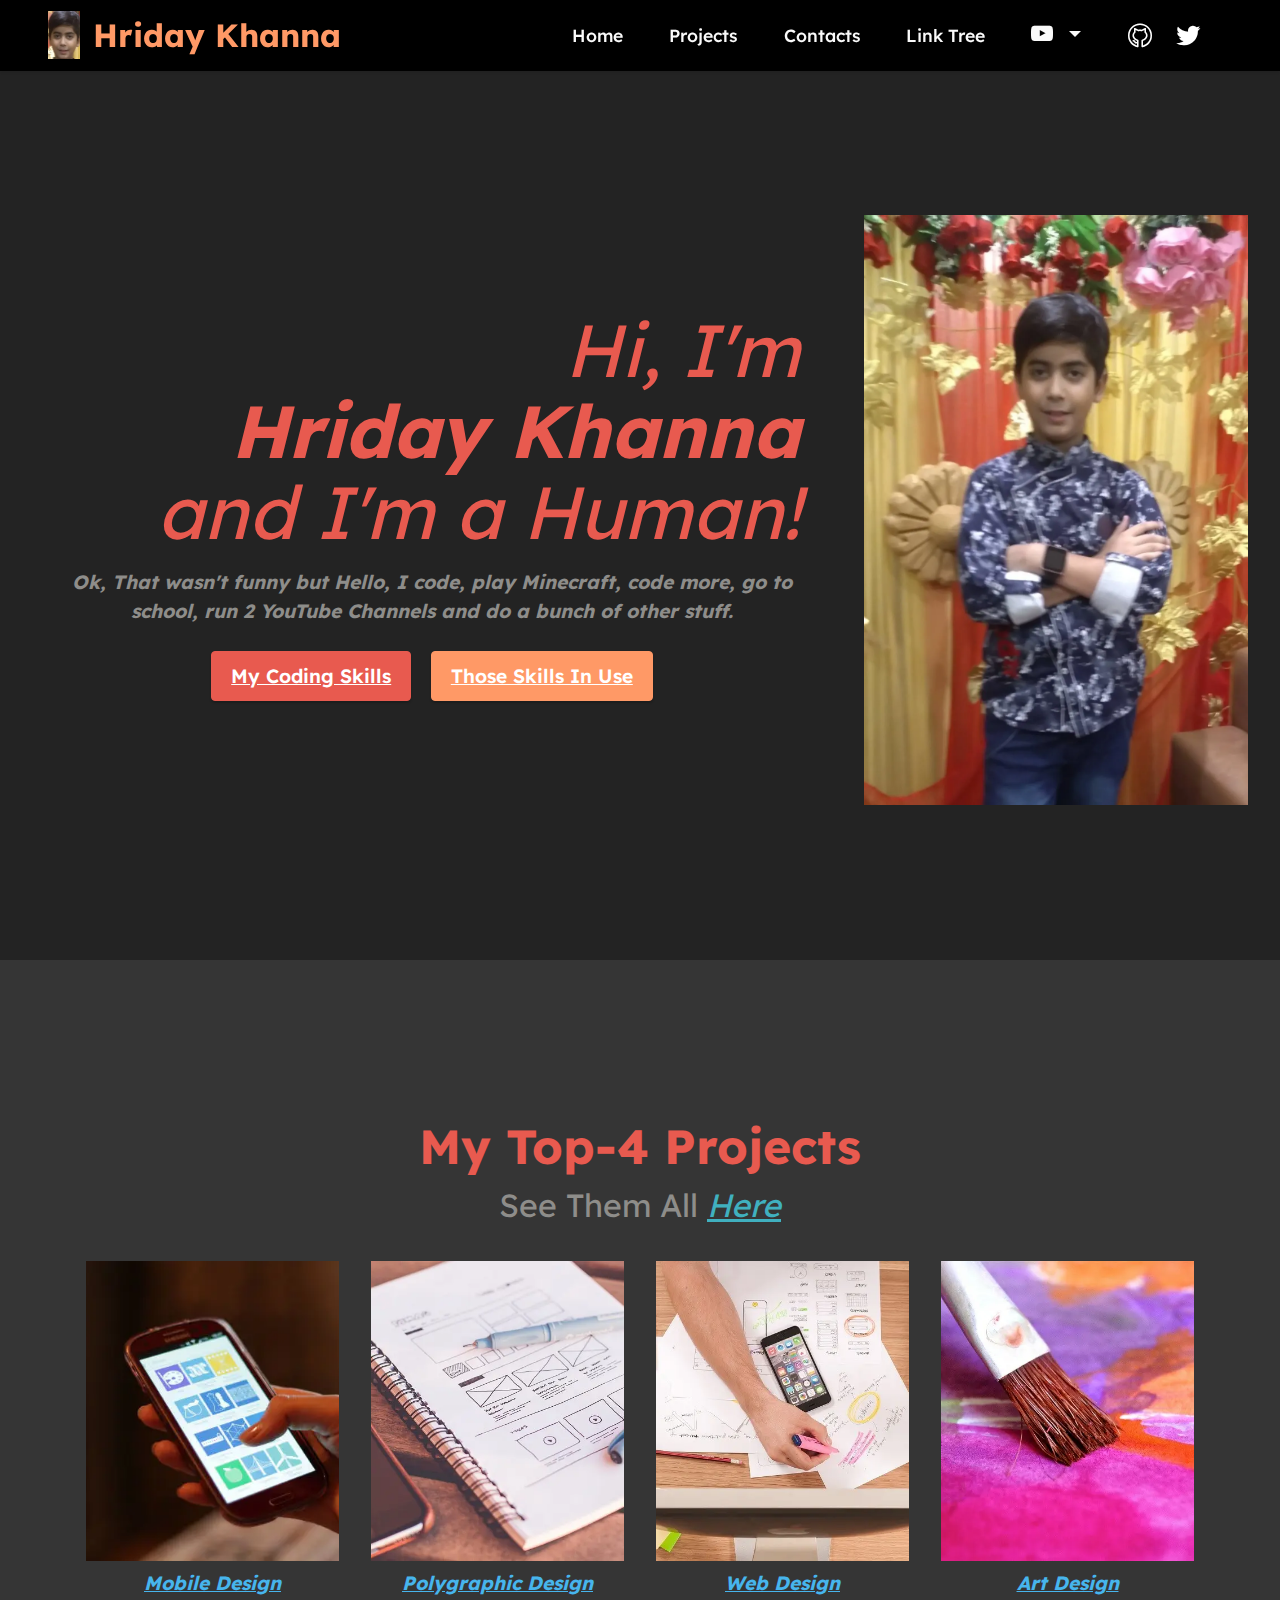
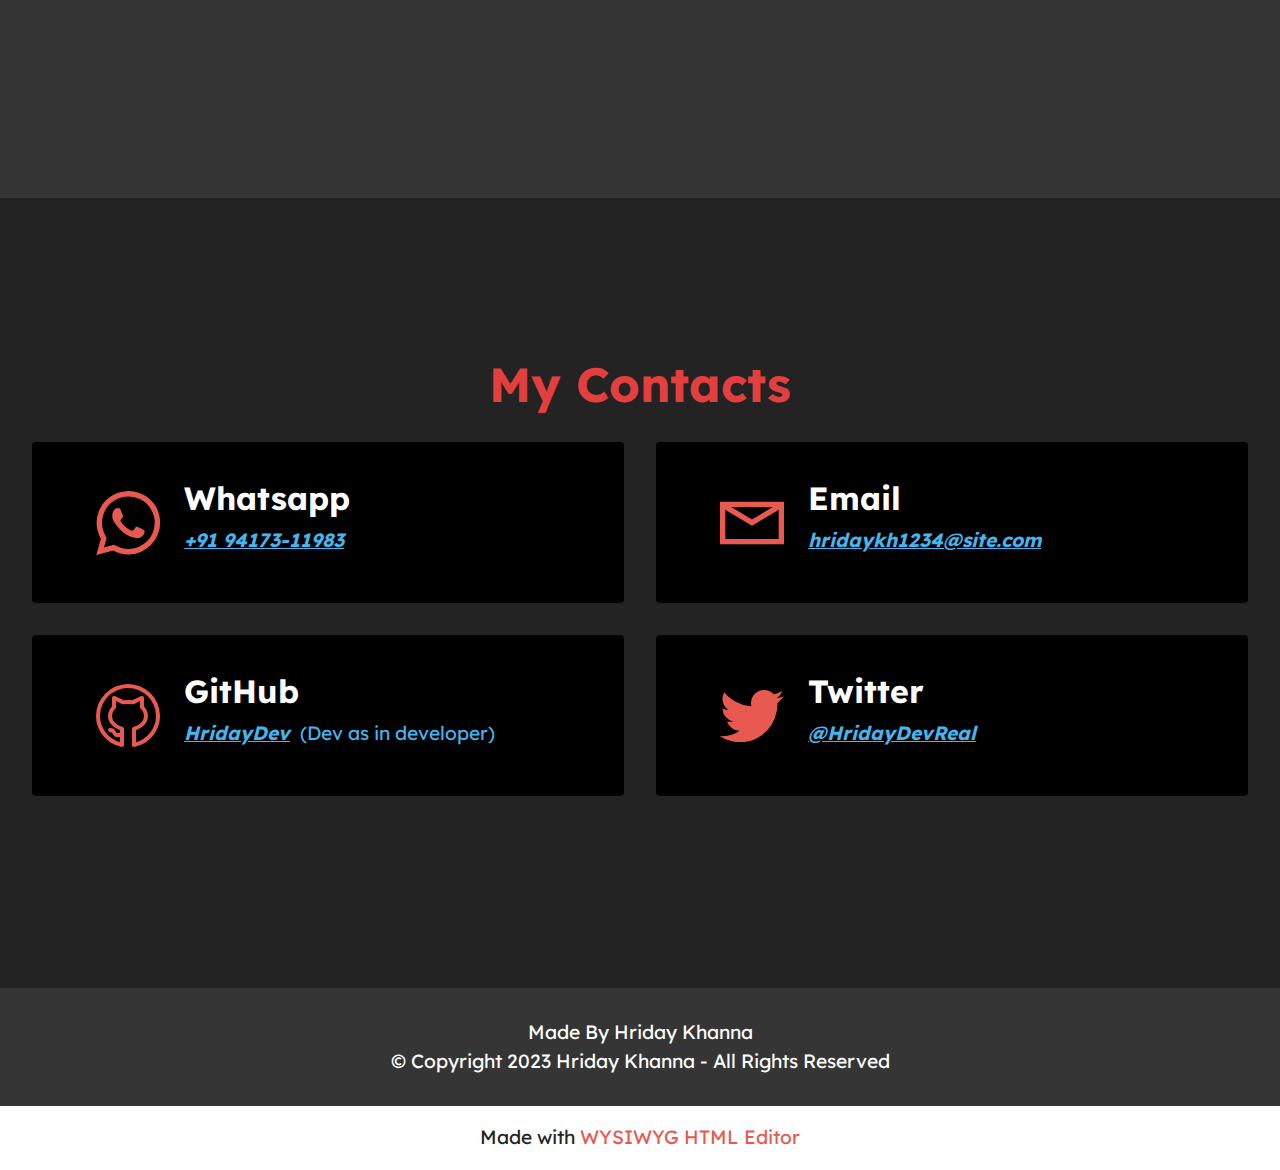
<file: index.html>
<!DOCTYPE html>
<html  >
<head>
  <!-- Site made with Mobirise Website Builder v5.9.0, https://mobirise.com -->
  <meta charset="UTF-8">
  <meta http-equiv="X-UA-Compatible" content="IE=edge">
  <meta name="generator" content="Mobirise v5.9.0, mobirise.com">
  <meta name="viewport" content="width=device-width, initial-scale=1, minimum-scale=1">
  <link rel="shortcut icon" href="assets/images/me.jpg" type="image/x-icon">
  <meta name="description" content="">
  
  
  <title>Home</title>
  <link rel="stylesheet" href="assets/web/assets/mobirise-icons-bold/mobirise-icons-bold.css">
  <link rel="stylesheet" href="assets/web/assets/mobirise-icons2/mobirise2.css">
  <link rel="stylesheet" href="assets/bootstrap/css/bootstrap.min.css">
  <link rel="stylesheet" href="assets/bootstrap/css/bootstrap-grid.min.css">
  <link rel="stylesheet" href="assets/bootstrap/css/bootstrap-reboot.min.css">
  <link rel="stylesheet" href="assets/dropdown/css/style.css">
  <link rel="stylesheet" href="assets/socicon/css/styles.css">
  <link rel="stylesheet" href="assets/theme/css/style.css">
  <link rel="preload" href="https://fonts.googleapis.com/css?family=Lexend:100,200,300,400,500,600,700,800,900&display=swap" as="style" onload="this.onload=null;this.rel='stylesheet'">
  <noscript><link rel="stylesheet" href="https://fonts.googleapis.com/css?family=Lexend:100,200,300,400,500,600,700,800,900&display=swap"></noscript>
  <link rel="preload" as="style" href="assets/mobirise/css/mbr-additional.css"><link rel="stylesheet" href="assets/mobirise/css/mbr-additional.css" type="text/css">

  
  
  
</head>
<body>
  
  <section data-bs-version="5.1" class="menu menu2 cid-sFF0ciwnEL" once="menu" id="menu2-0">
    
    <nav class="navbar navbar-dropdown navbar-fixed-top navbar-expand-lg">
        <div class="container-fluid">
            <div class="navbar-brand">
                <span class="navbar-logo">
                    <a href="https://mobiri.se">
                        <img src="assets/images/me-6.webp" alt="Mobirise Website Builder" style="height: 3rem;">
                    </a>
                </span>
                <span class="navbar-caption-wrap"><a class="navbar-caption text-danger display-5" href="https://mobiri.se">Hriday Khanna<br></a></span>
            </div>
            <button class="navbar-toggler" type="button" data-toggle="collapse" data-bs-toggle="collapse" data-target="#navbarSupportedContent" data-bs-target="#navbarSupportedContent" aria-controls="navbarNavAltMarkup" aria-expanded="false" aria-label="Toggle navigation">
                <div class="hamburger">
                    <span></span>
                    <span></span>
                    <span></span>
                    <span></span>
                </div>
            </button>
            <div class="collapse navbar-collapse" id="navbarSupportedContent">
                <ul class="navbar-nav nav-dropdown nav-right" data-app-modern-menu="true"><li class="nav-item"><a class="nav-link link text-white text-primary display-4" href="index.html#top">Home</a></li>
                    <li class="nav-item"><a class="nav-link link text-white display-4" href="index.html#gallery5-3">Projects</a></li>
                    <li class="nav-item"><a class="nav-link link text-white text-primary display-4" href="index.html#contacts2-8" aria-expanded="false">Contacts</a>
                    </li><li class="nav-item"><a class="nav-link link text-white text-primary display-4" href="page1.html" target="_blank">Link Tree</a></li><li class="nav-item dropdown"><a class="nav-link link text-white dropdown-toggle display-4" href="index.html#pricing2-c" data-toggle="dropdown-submenu" data-bs-toggle="dropdown" data-bs-auto-close="outside" aria-expanded="false"><span class="socicon socicon-youtube mbr-iconfont mbr-iconfont-btn"></span></a><div class="dropdown-menu" aria-labelledby="dropdown-582"><a class="text-white dropdown-item text-primary display-4" href="https://www.youtube.com/@PROMAN8625" target="_blank"><u>PROMAN8625 - Minecraft</u></a><a class="text-white dropdown-item text-primary display-4" href="https://www.youtube.com/@HridayDev" target="_blank"><u>HridayDev - Tech</u></a></div></li></ul>
                <div class="icons-menu">
                    <a class="iconfont-wrapper" href="https://github.com/HridayDev" target="_blank">
                        <span class="p-2 mbr-iconfont mbrib-github" style="color: rgb(255, 255, 255); fill: rgb(255, 255, 255);"></span>
                    </a>
                    <a class="iconfont-wrapper" href="https://twitter.com/HridayDevReal" target="_blank">
                        <span class="p-2 mbr-iconfont socicon-twitter socicon" style="color: rgb(255, 255, 255); fill: rgb(255, 255, 255);"></span>
                    </a>
                    
                    
                </div>
                
            </div>
        </div>
    </nav>
</section>

<section data-bs-version="5.1" class="header11 cid-sFF0SGinka mbr-fullscreen" id="header11-1">

    

    

    <div class="container-fluid">
        <div class="row justify-content-center">
            <div class="col-12 col-md-4 image-wrapper">
                <img class="w-100" src="assets/images/me-1.webp" alt="Mobirise Website Builder">
            </div>
            <div class="col-12 col-md">
                <div class="text-wrapper text-center">
                    <h1 class="mbr-section-title mbr-fonts-style mb-3 display-1">
                        <strong>
</strong><div><span style="font-size: 4.6rem;"><em>Hi, I'm</em></span></div><div><span style="font-size: 4.6rem;"><em><strong>Hriday Khanna</strong></em></span></div><div><span style="font-size: 4.6rem;"><em>and I'm a Human!</em></span><br></div></h1>
                    <p class="mbr-text mbr-fonts-style display-7"><em><strong>Ok, That wasn't funny but Hello, I code, play Minecraft, code more, go to school, run 2 YouTube Channels and do a bunch of other stuff.</strong></em></p>
                    <div class="mbr-section-btn mt-3"><a class="btn btn-primary display-7" href="https://github.com/HridayDev#skills"><u>My Coding Skills</u></a> <a class="btn btn-danger display-7" href="https://github.com/HridayDev?tab=repositories"><u>Those Skills In Use</u></a></div>
                </div>
            </div>
        </div>
    </div>
</section>

<section data-bs-version="5.1" class="gallery5 mbr-gallery cid-sFF3kfZheU" id="gallery5-3">
    

    

    <div class="container">
        <div class="mbr-section-head">
            <h3 class="mbr-section-title mbr-fonts-style align-center m-0 display-2"><strong>My Top-4 Projects</strong></h3>
            <h4 class="mbr-section-subtitle mbr-fonts-style align-center mb-0 mt-2 display-5">See Them All <a href="https://github.com/HridayDev?tab=repositories" class="text-success"><u><em>Here</em></u></a></h4>
        </div>
        <div class="row mbr-gallery mt-4">
            <div class="col-12 col-md-6 col-lg-3 item gallery-image">
                <div class="item-wrapper" data-toggle="modal" data-bs-toggle="modal" data-target="#tNhWrg46gK-modal" data-bs-target="#tNhWrg46gK-modal">
                    <img class="w-100" src="assets/images/mbr-596x397.webp" alt="Mobirise Website Builder" data-slide-to="0" data-bs-slide-to="0" data-target="#lb-tNhWrg46gK" data-bs-target="#lb-tNhWrg46gK">
                    <div class="icon-wrapper">
                        <span class="mobi-mbri mobi-mbri-search mbr-iconfont mbr-iconfont-btn"></span>
                    </div>
                </div>
                <h6 class="mbr-item-subtitle mbr-fonts-style align-center mb-2 mt-2 display-7"><a href="https://github.com" class="text-info text-primary" style="" target="_blank"><em><u><strong>Mobile Design</strong></u></em></a></h6>
            </div>
            <div class="col-12 col-md-6 col-lg-3 item gallery-image">
                <div class="item-wrapper" data-toggle="modal" data-bs-toggle="modal" data-target="#tNhWrg46gK-modal" data-bs-target="#tNhWrg46gK-modal">
                    <img class="w-100" src="assets/images/mbr-3.webp" alt="Mobirise Website Builder" data-slide-to="1" data-bs-slide-to="1" data-target="#lb-tNhWrg46gK" data-bs-target="#lb-tNhWrg46gK">
                    <div class="icon-wrapper">
                        <span class="mobi-mbri mobi-mbri-search mbr-iconfont mbr-iconfont-btn"></span>
                    </div>
                </div>
                <h6 class="mbr-item-subtitle mbr-fonts-style align-center mb-2 mt-2 display-7"><a href="https://github.com" class="text-info" target="_blank"><em><u><strong>Polygraphic Design</strong></u></em></a></h6>
            </div>
            <div class="col-12 col-md-6 col-lg-3 item gallery-image">
                <div class="item-wrapper" data-toggle="modal" data-bs-toggle="modal" data-target="#tNhWrg46gK-modal" data-bs-target="#tNhWrg46gK-modal">
                    <img class="w-100" src="assets/images/mbr-4.webp" alt="Mobirise Website Builder" data-slide-to="2" data-bs-slide-to="2" data-target="#lb-tNhWrg46gK" data-bs-target="#lb-tNhWrg46gK">
                    <div class="icon-wrapper">
                        <span class="mobi-mbri mobi-mbri-search mbr-iconfont mbr-iconfont-btn"></span>
                    </div>
                </div>
                <h6 class="mbr-item-subtitle mbr-fonts-style align-center mb-2 mt-2 display-7"><a href="https://github.com" class="text-info" target="_blank"><strong><u><em>Web Design</em></u></strong></a></h6>
            </div>
            <div class="col-12 col-md-6 col-lg-3 item gallery-image">
                <div class="item-wrapper" data-toggle="modal" data-bs-toggle="modal" data-target="#tNhWrg46gK-modal" data-bs-target="#tNhWrg46gK-modal">
                    <img class="w-100" src="assets/images/mbr-6.webp" alt="Mobirise Website Builder" data-slide-to="3" data-bs-slide-to="3" data-target="#lb-tNhWrg46gK" data-bs-target="#lb-tNhWrg46gK">
                    <div class="icon-wrapper">
                        <span class="mobi-mbri mobi-mbri-search mbr-iconfont mbr-iconfont-btn"></span>
                    </div>
                </div>
                <h6 class="mbr-item-subtitle mbr-fonts-style align-center mb-2 mt-2 display-7"><a href="https://github.com" class="text-info" target="_blank"><strong><u><em>Art Design</em></u></strong></a></h6>
            </div>
        </div>

        <div class="modal mbr-slider" tabindex="-1" role="dialog" aria-hidden="true" id="tNhWrg46gK-modal">
            <div class="modal-dialog" role="document">
                <div class="modal-content">
                    <div class="modal-body">
                        <div class="carousel slide carousel-fade" id="lb-tNhWrg46gK" data-ride="carousel" data-bs-ride="carousel" data-interval="5000" data-bs-interval="5000">
                            <div class="carousel-inner">
                                <div class="carousel-item active">
                                    <img class="d-block w-100" src="assets/images/mbr-596x397.webp" alt="Mobirise Website Builder">
                                </div>
                                <div class="carousel-item">
                                    <img class="d-block w-100" src="assets/images/mbr-3.webp" alt="Mobirise Website Builder">
                                </div>
                                <div class="carousel-item">
                                    <img class="d-block w-100" src="assets/images/mbr-4.webp" alt="Mobirise Website Builder">
                                </div>
                                <div class="carousel-item">
                                    <img class="d-block w-100" src="assets/images/mbr-6.webp" alt="Mobirise Website Builder">
                                </div>
                            </div>
                            <ol class="carousel-indicators">
                                <li data-slide-to="0" data-bs-slide-to="0" class="active" data-target="#lb-tNhWrg46gK" data-bs-target="#lb-tNhWrg46gK"></li>
                                <li data-slide-to="1" data-bs-slide-to="1" data-target="#lb-tNhWrg46gK" data-bs-target="#lb-tNhWrg46gK"></li>
                                <li data-slide-to="2" data-bs-slide-to="2" data-target="#lb-tNhWrg46gK" data-bs-target="#lb-tNhWrg46gK"></li>
                                <li data-slide-to="3" data-bs-slide-to="3" data-target="#lb-tNhWrg46gK" data-bs-target="#lb-tNhWrg46gK"></li>
                            </ol>
                            <a role="button" href="" class="close" data-dismiss="modal" data-bs-dismiss="modal" aria-label="Close">
                            </a>
                            <a class="carousel-control-prev carousel-control" role="button" data-slide="prev" data-bs-slide="prev" href="#lb-tNhWrg46gK">
                                <span class="mobi-mbri mobi-mbri-arrow-prev" aria-hidden="true"></span>
                                <span class="sr-only visually-hidden">Previous</span>
                            </a>
                            <a class="carousel-control-next carousel-control" role="button" data-slide="next" data-bs-slide="next" href="#lb-tNhWrg46gK">
                                <span class="mobi-mbri mobi-mbri-arrow-next" aria-hidden="true"></span>
                                <span class="sr-only visually-hidden">Next</span>
                            </a>
                        </div>
                    </div>
                </div>
            </div>
        </div>
    </div>
</section>

<section data-bs-version="5.1" class="contacts2 cid-sFF3B84VW8" id="contacts2-8">
    <!---->
    
    
    <div class="container-fluid">
        <div class="mbr-section-head">
            <h3 class="mbr-section-title mbr-fonts-style align-center mb-0 display-2">
                <strong>My Contacts</strong>
            </h3>
            
        </div>
        <div class="row justify-content-center mt-4">
            <div class="card col-12 col-md-6">
                <div class="card-wrapper">
                    <div class="image-wrapper">
                        <span class="mbr-iconfont socicon-whatsapp socicon"></span>
                    </div>
                    <div class="text-wrapper">
                        <h6 class="card-title mbr-fonts-style mb-1 display-5"><strong>Whatsapp</strong></h6>
                        <p class="mbr-text mbr-fonts-style display-7"><a href="https://wa.me/91 9417311983" class="text-info"><u><strong><em>+91 94173-11983</em></strong></u></a></p>
                    </div>
                </div>
            </div>
            <div class="card col-12 col-md-6">
                <div class="card-wrapper">
                    <div class="image-wrapper">
                        <span class="mbr-iconfont mobi-mbri-letter mobi-mbri"></span>
                    </div>
                    <div class="text-wrapper">
                        <h6 class="card-title mbr-fonts-style mb-1 display-5">
                            <strong>Email</strong>
                        </h6>
                        <p class="mbr-text mbr-fonts-style display-7">
                            <a href="mailto:hridaykh1234@site.com" class="text-info text-primary"><u><strong><em>hridaykh1234@site.com</em></strong></u></a>
                        </p>
                    </div>
                </div>
            </div>
            <div class="card col-12 col-md-6">
                <div class="card-wrapper">
                    <div class="image-wrapper">
                        <span class="mbr-iconfont mbrib-github"></span>
                    </div>
                    <div class="text-wrapper">
                        <h6 class="card-title mbr-fonts-style mb-1 display-5">
                            <strong>GitHub</strong></h6>
                        <p class="mbr-text mbr-fonts-style display-7">
                            <a href="https://github.com/hridaydev" class="text-info" target="_blank"><u><em><strong>HridayDev</strong></em></u></a>&nbsp; (Dev as in developer)</p>
                    </div>
                </div>
            </div>
            <div class="card col-12 col-md-6">
                <div class="card-wrapper">
                    <div class="image-wrapper">
                        <span class="mbr-iconfont socicon-twitter socicon" style="color: rgb(232, 90, 79); fill: rgb(232, 90, 79);"></span>
                    </div>
                    <div class="text-wrapper">
                        <h6 class="card-title mbr-fonts-style mb-1 display-5">
                            <strong>Twitter</strong></h6>
                        <p class="mbr-text mbr-fonts-style display-7"><a href="https://twitter.com/HridayDevReal" class="text-info" target="_blank"><u><em><strong>@HridayDevReal</strong></em></u></a>
                        </p>
                    </div>
                </div>
            </div>
        </div>
    </div>
</section>

<section data-bs-version="5.1" class="footer7 cid-sFF3CYc3p7" once="footers" id="footer7-9">

    

    

    <div class="container">
        <div class="media-container-row align-center mbr-white">
            <div class="col-12">
                <p class="mbr-text mb-0 mbr-fonts-style display-7">Made By Hriday Khanna<br>© Copyright 2023 Hriday Khanna - All Rights Reserved
                </p>
            </div>
        </div>
    </div>
</section><section class="display-7" style="padding: 0;align-items: center;justify-content: center;flex-wrap: wrap;    align-content: center;display: flex;position: relative;height: 4rem;"><a href="https://mobiri.se/2757113" style="flex: 1 1;height: 4rem;position: absolute;width: 100%;z-index: 1;"><img alt="" style="height: 4rem;" src="[data-uri]"></a><p style="margin: 0;text-align: center;" class="display-7">Made with &#8204;</p><a style="z-index:1" href="https://mobirise.com/html-editor.html">WYSIWYG HTML Editor</a></section><script src="assets/bootstrap/js/bootstrap.bundle.min.js"></script>  <script src="assets/smoothscroll/smooth-scroll.js"></script>  <script src="assets/ytplayer/index.js"></script>  <script src="assets/dropdown/js/navbar-dropdown.js"></script>  <script src="assets/theme/js/script.js"></script>  
  
  
</body>
</html>
</file>
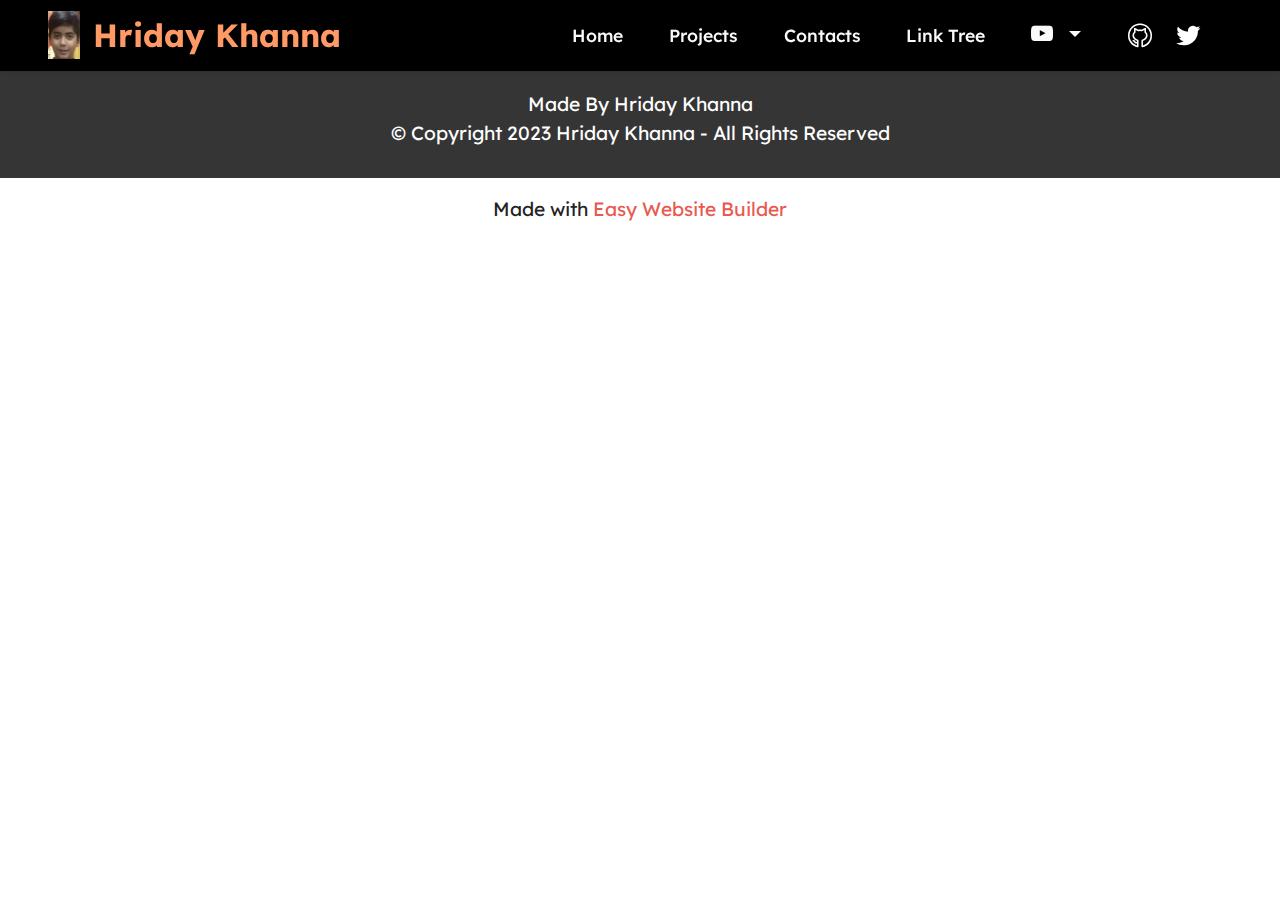
<file: page1.html>
<!DOCTYPE html>
<html  >
<head>
  <!-- Site made with Mobirise Website Builder v5.9.0, https://mobirise.com -->
  <meta charset="UTF-8">
  <meta http-equiv="X-UA-Compatible" content="IE=edge">
  <meta name="generator" content="Mobirise v5.9.0, mobirise.com">
  <meta name="viewport" content="width=device-width, initial-scale=1, minimum-scale=1">
  <link rel="shortcut icon" href="assets/images/me.jpg" type="image/x-icon">
  <meta name="description" content="">
  
  
  <title>LinkTree</title>
  <link rel="stylesheet" href="assets/web/assets/mobirise-icons-bold/mobirise-icons-bold.css">
  <link rel="stylesheet" href="assets/bootstrap/css/bootstrap.min.css">
  <link rel="stylesheet" href="assets/bootstrap/css/bootstrap-grid.min.css">
  <link rel="stylesheet" href="assets/bootstrap/css/bootstrap-reboot.min.css">
  <link rel="stylesheet" href="assets/dropdown/css/style.css">
  <link rel="stylesheet" href="assets/socicon/css/styles.css">
  <link rel="stylesheet" href="assets/theme/css/style.css">
  <link rel="preload" href="https://fonts.googleapis.com/css?family=Lexend:100,200,300,400,500,600,700,800,900&display=swap" as="style" onload="this.onload=null;this.rel='stylesheet'">
  <noscript><link rel="stylesheet" href="https://fonts.googleapis.com/css?family=Lexend:100,200,300,400,500,600,700,800,900&display=swap"></noscript>
  <link rel="preload" as="style" href="assets/mobirise/css/mbr-additional.css"><link rel="stylesheet" href="assets/mobirise/css/mbr-additional.css" type="text/css">

  
  
  
</head>
<body>
  
  <section data-bs-version="5.1" class="menu menu2 cid-sFF0ciwnEL" once="menu" id="menu2-0">
    
    <nav class="navbar navbar-dropdown navbar-fixed-top navbar-expand-lg">
        <div class="container-fluid">
            <div class="navbar-brand">
                <span class="navbar-logo">
                    <a href="https://mobiri.se">
                        <img src="assets/images/me-6.webp" alt="Mobirise Website Builder" style="height: 3rem;">
                    </a>
                </span>
                <span class="navbar-caption-wrap"><a class="navbar-caption text-danger display-5" href="https://mobiri.se">Hriday Khanna<br></a></span>
            </div>
            <button class="navbar-toggler" type="button" data-toggle="collapse" data-bs-toggle="collapse" data-target="#navbarSupportedContent" data-bs-target="#navbarSupportedContent" aria-controls="navbarNavAltMarkup" aria-expanded="false" aria-label="Toggle navigation">
                <div class="hamburger">
                    <span></span>
                    <span></span>
                    <span></span>
                    <span></span>
                </div>
            </button>
            <div class="collapse navbar-collapse" id="navbarSupportedContent">
                <ul class="navbar-nav nav-dropdown nav-right" data-app-modern-menu="true"><li class="nav-item"><a class="nav-link link text-white text-primary display-4" href="index.html#top">Home</a></li>
                    <li class="nav-item"><a class="nav-link link text-white display-4" href="index.html#gallery5-3">Projects</a></li>
                    <li class="nav-item"><a class="nav-link link text-white text-primary display-4" href="index.html#contacts2-8" aria-expanded="false">Contacts</a>
                    </li><li class="nav-item"><a class="nav-link link text-white text-primary display-4" href="page1.html" target="_blank">Link Tree</a></li><li class="nav-item dropdown"><a class="nav-link link text-white dropdown-toggle display-4" href="index.html#pricing2-c" data-toggle="dropdown-submenu" data-bs-toggle="dropdown" data-bs-auto-close="outside" aria-expanded="false"><span class="socicon socicon-youtube mbr-iconfont mbr-iconfont-btn"></span></a><div class="dropdown-menu" aria-labelledby="dropdown-582"><a class="text-white dropdown-item text-primary display-4" href="https://www.youtube.com/@PROMAN8625" target="_blank"><u>PROMAN8625 - Minecraft</u></a><a class="text-white dropdown-item text-primary display-4" href="https://www.youtube.com/@HridayDev" target="_blank"><u>HridayDev - Tech</u></a></div></li></ul>
                <div class="icons-menu">
                    <a class="iconfont-wrapper" href="https://github.com/HridayDev" target="_blank">
                        <span class="p-2 mbr-iconfont mbrib-github" style="color: rgb(255, 255, 255); fill: rgb(255, 255, 255);"></span>
                    </a>
                    <a class="iconfont-wrapper" href="https://twitter.com/HridayDevReal" target="_blank">
                        <span class="p-2 mbr-iconfont socicon-twitter socicon" style="color: rgb(255, 255, 255); fill: rgb(255, 255, 255);"></span>
                    </a>
                    
                    
                </div>
                
            </div>
        </div>
    </nav>
</section>

<section data-bs-version="5.1" class="footer7 cid-sFF3CYc3p7" once="footers" id="footer7-1">

    

    

    <div class="container">
        <div class="media-container-row align-center mbr-white">
            <div class="col-12">
                <p class="mbr-text mb-0 mbr-fonts-style display-7">Made By Hriday Khanna<br>© Copyright 2023 Hriday Khanna - All Rights Reserved
                </p>
            </div>
        </div>
    </div>
</section><section class="display-7" style="padding: 0;align-items: center;justify-content: center;flex-wrap: wrap;    align-content: center;display: flex;position: relative;height: 4rem;"><a href="https://mobiri.se/2757113" style="flex: 1 1;height: 4rem;position: absolute;width: 100%;z-index: 1;"><img alt="" style="height: 4rem;" src="[data-uri]"></a><p style="margin: 0;text-align: center;" class="display-7">Made with &#8204;</p><a style="z-index:1" href="https://mobirise.com/builder/easiest-website-builder.html">Easy Website Builder</a></section><script src="assets/bootstrap/js/bootstrap.bundle.min.js"></script>  <script src="assets/smoothscroll/smooth-scroll.js"></script>  <script src="assets/ytplayer/index.js"></script>  <script src="assets/dropdown/js/navbar-dropdown.js"></script>  <script src="assets/theme/js/script.js"></script>  
  
  
</body>
</html>
</file>
<file: assets/web/assets/mobirise-icons-bold/mobirise-icons-bold.css>
@font-face {
  font-family: 'mobirise-icons-bold';
  font-display: swap;
  src:  url('mobirise-icons-bold.eot?m1l4yr');
  src:  url('mobirise-icons-bold.eot?m1l4yr#iefix') format('embedded-opentype'),
    url('mobirise-icons-bold.ttf?m1l4yr') format('truetype'),
    url('mobirise-icons-bold.woff?m1l4yr') format('woff'),
    url('mobirise-icons-bold.svg?m1l4yr#mobirise-icons-bold') format('svg');
  font-weight: normal;
  font-style: normal;
}

[class^="mbrib-"], [class*="mbrib-"] {
  /* use !important to prevent issues with browser extensions that change fonts */
  font-family: 'mobirise-icons-bold' !important;
  speak: none;
  font-style: normal;
  font-weight: normal;
  font-variant: normal;
  text-transform: none;
  line-height: 1;

  /* Better Font Rendering =========== */
  -webkit-font-smoothing: antialiased;
  -moz-osx-font-smoothing: grayscale;
}

.mbrib-add-submenu:before {
  content: "\e900";
}
.mbrib-alert:before {
  content: "\e901";
}
.mbrib-align-center:before {
  content: "\e902";
}
.mbrib-align-justify:before {
  content: "\e903";
}
.mbrib-align-left:before {
  content: "\e904";
}
.mbrib-align-right:before {
  content: "\e905";
}
.mbrib-android:before {
  content: "\e906";
}
.mbrib-apple:before {
  content: "\e907";
}
.mbrib-arrow-down:before {
  content: "\e908";
}
.mbrib-arrow-next:before {
  content: "\e909";
}
.mbrib-arrow-prev:before {
  content: "\e90a";
}
.mbrib-arrow-up:before {
  content: "\e90b";
}
.mbrib-bold:before {
  content: "\e90c";
}
.mbrib-bookmark:before {
  content: "\e90d";
}
.mbrib-bootstrap:before {
  content: "\e90e";
}
.mbrib-briefcase:before {
  content: "\e90f";
}
.mbrib-browse:before {
  content: "\e910";
}
.mbrib-bulleted-list:before {
  content: "\e911";
}
.mbrib-calendar:before {
  content: "\e912";
}
.mbrib-camera:before {
  content: "\e913";
}
.mbrib-cart-add:before {
  content: "\e914";
}
.mbrib-cart-full:before {
  content: "\e915";
}
.mbrib-cash:before {
  content: "\e916";
}
.mbrib-change-style:before {
  content: "\e917";
}
.mbrib-chat:before {
  content: "\e918";
}
.mbrib-clock:before {
  content: "\e919";
}
.mbrib-close:before {
  content: "\e91a";
}
.mbrib-cloud:before {
  content: "\e91b";
}
.mbrib-code:before {
  content: "\e91c";
}
.mbrib-contact-form:before {
  content: "\e91d";
}
.mbrib-credit-card:before {
  content: "\e91e";
}
.mbrib-cursor-click:before {
  content: "\e91f";
}
.mbrib-cust-feedback:before {
  content: "\e920";
}
.mbrib-database:before {
  content: "\e921";
}
.mbrib-delivery:before {
  content: "\e922";
}
.mbrib-desktop:before {
  content: "\e923";
}
.mbrib-devices:before {
  content: "\e924";
}
.mbrib-down:before {
  content: "\e925";
}
.mbrib-download:before {
  content: "\e926";
}
.mbrib-drag-n-drop:before {
  content: "\e927";
}
.mbrib-drag-n-drop2:before {
  content: "\e928";
}
.mbrib-edit:before {
  content: "\e929";
}
.mbrib-edit2:before {
  content: "\e92a";
}
.mbrib-error:before {
  content: "\e92b";
}
.mbrib-extension:before {
  content: "\e92c";
}
.mbrib-features:before {
  content: "\e92d";
}
.mbrib-file:before {
  content: "\e92e";
}
.mbrib-flag:before {
  content: "\e92f";
}
.mbrib-folder:before {
  content: "\e930";
}
.mbrib-gift:before {
  content: "\e931";
}
.mbrib-github:before {
  content: "\e932";
}
.mbrib-globe-2:before {
  content: "\e933";
}
.mbrib-globe:before {
  content: "\e934";
}
.mbrib-growing-chart:before {
  content: "\e935";
}
.mbrib-hearth:before {
  content: "\e936";
}
.mbrib-help:before {
  content: "\e937";
}
.mbrib-home:before {
  content: "\e938";
}
.mbrib-hot-cup:before {
  content: "\e939";
}
.mbrib-idea:before {
  content: "\e93a";
}
.mbrib-image-gallery:before {
  content: "\e93b";
}
.mbrib-image-slider:before {
  content: "\e93c";
}
.mbrib-info:before {
  content: "\e93d";
}
.mbrib-italic:before {
  content: "\e93e";
}
.mbrib-key:before {
  content: "\e93f";
}
.mbrib-laptop:before {
  content: "\e940";
}
.mbrib-layers:before {
  content: "\e941";
}
.mbrib-left-right:before {
  content: "\e942";
}
.mbrib-left:before {
  content: "\e943";
}
.mbrib-letter:before {
  content: "\e944";
}
.mbrib-like:before {
  content: "\e945";
}
.mbrib-link:before {
  content: "\e946";
}
.mbrib-lock:before {
  content: "\e947";
}
.mbrib-login:before {
  content: "\e948";
}
.mbrib-logout:before {
  content: "\e949";
}
.mbrib-magic-stick:before {
  content: "\e94a";
}
.mbrib-map-pin:before {
  content: "\e94b";
}
.mbrib-menu:before {
  content: "\e94c";
}
.mbrib-mobile:before {
  content: "\e94d";
}
.mbrib-mobile2:before {
  content: "\e94e";
}
.mbrib-mobirise:before {
  content: "\e94f";
}
.mbrib-more-horizontal:before {
  content: "\e950";
}
.mbrib-more-vertical:before {
  content: "\e951";
}
.mbrib-music:before {
  content: "\e952";
}
.mbrib-new-file:before {
  content: "\e953";
}
.mbrib-numbered-list:before {
  content: "\e954";
}
.mbrib-opened-folder:before {
  content: "\e955";
}
.mbrib-pages:before {
  content: "\e956";
}
.mbrib-paper-plane:before {
  content: "\e957";
}
.mbrib-paperclip:before {
  content: "\e958";
}
.mbrib-photo:before {
  content: "\e959";
}
.mbrib-photos:before {
  content: "\e95a";
}
.mbrib-pin:before {
  content: "\e95b";
}
.mbrib-play:before {
  content: "\e95c";
}
.mbrib-plus:before {
  content: "\e95d";
}
.mbrib-preview:before {
  content: "\e95e";
}
.mbrib-print:before {
  content: "\e95f";
}
.mbrib-protect:before {
  content: "\e960";
}
.mbrib-question:before {
  content: "\e961";
}
.mbrib-quote-left:before {
  content: "\e962";
}
.mbrib-quote-right:before {
  content: "\e963";
}
.mbrib-redo:before {
  content: "\e964";
}
.mbrib-refresh:before {
  content: "\e965";
}
.mbrib-responsive:before {
  content: "\e966";
}
.mbrib-right:before {
  content: "\e967";
}
.mbrib-rocket:before {
  content: "\e968";
}
.mbrib-sad-face:before {
  content: "\e969";
}
.mbrib-sale:before {
  content: "\e96a";
}
.mbrib-save:before {
  content: "\e96b";
}
.mbrib-search:before {
  content: "\e96c";
}
.mbrib-setting:before {
  content: "\e96d";
}
.mbrib-setting2:before {
  content: "\e96e";
}
.mbrib-setting3:before {
  content: "\e96f";
}
.mbrib-share:before {
  content: "\e970";
}
.mbrib-shopping-bag:before {
  content: "\e971";
}
.mbrib-shopping-basket:before {
  content: "\e972";
}
.mbrib-shopping-cart:before {
  content: "\e973";
}
.mbrib-sites:before {
  content: "\e974";
}
.mbrib-smile-face:before {
  content: "\e975";
}
.mbrib-speed:before {
  content: "\e976";
}
.mbrib-star:before {
  content: "\e977";
}
.mbrib-success:before {
  content: "\e978";
}
.mbrib-sun:before {
  content: "\e979";
}
.mbrib-sun2:before {
  content: "\e97a";
}
.mbrib-tablet-vertical:before {
  content: "\e97b";
}
.mbrib-tablet:before {
  content: "\e97c";
}
.mbrib-target:before {
  content: "\e97d";
}
.mbrib-timer:before {
  content: "\e97e";
}
.mbrib-to-ftp:before {
  content: "\e97f";
}
.mbrib-to-local-drive:before {
  content: "\e980";
}
.mbrib-touch-swipe:before {
  content: "\e981";
}
.mbrib-touch:before {
  content: "\e982";
}
.mbrib-trash:before {
  content: "\e983";
}
.mbrib-underline:before {
  content: "\e984";
}
.mbrib-undo:before {
  content: "\e985";
}
.mbrib-unlink:before {
  content: "\e986";
}
.mbrib-unlock:before {
  content: "\e987";
}
.mbrib-up-down:before {
  content: "\e988";
}
.mbrib-up:before {
  content: "\e989";
}
.mbrib-update:before {
  content: "\e98a";
}
.mbrib-upload:before {
  content: "\e98b";
}
.mbrib-user:before {
  content: "\e98c";
}
.mbrib-user2:before {
  content: "\e98d";
}
.mbrib-users:before {
  content: "\e98e";
}
.mbrib-video-play:before {
  content: "\e98f";
}
.mbrib-video:before {
  content: "\e990";
}
.mbrib-watch:before {
  content: "\e991";
}
.mbrib-website-theme:before {
  content: "\e992";
}
.mbrib-wifi:before {
  content: "\e993";
}
.mbrib-windows:before {
  content: "\e994";
}
.mbrib-zoom-out:before {
  content: "\e995";
}
</file>
<file: assets/web/assets/mobirise-icons2/mobirise2.css>
@font-face {
  font-family: 'Moririse2';
  font-display: swap;
  src:  url('mobirise2.eot?f2bix4');
  src:  url('mobirise2.eot?f2bix4#iefix') format('embedded-opentype'),
    url('mobirise2.ttf?f2bix4') format('truetype'),
    url('mobirise2.woff?f2bix4') format('woff'),
    url('mobirise2.svg?f2bix4#mobirise2') format('svg');
  font-weight: normal;
  font-style: normal;
}

[class^="mobi-"], [class*=" mobi-"] {
  /* use !important to prevent issues with browser extensions that change fonts */
  font-family: 'Moririse2' !important;
  speak: none;
  font-style: normal;
  font-weight: normal;
  font-variant: normal;
  text-transform: none;
  line-height: 1;

  /* Better Font Rendering =========== */
  -webkit-font-smoothing: antialiased;
  -moz-osx-font-smoothing: grayscale;
}

.mobi-mbri-add-submenu:before {
  content: "\e900";
}
.mobi-mbri-alert:before {
  content: "\e901";
}
.mobi-mbri-align-center:before {
  content: "\e902";
}
.mobi-mbri-align-justify:before {
  content: "\e903";
}
.mobi-mbri-align-left:before {
  content: "\e904";
}
.mobi-mbri-align-right:before {
  content: "\e905";
}
.mobi-mbri-android:before {
  content: "\e906";
}
.mobi-mbri-apple:before {
  content: "\e907";
}
.mobi-mbri-arrow-down:before {
  content: "\e908";
}
.mobi-mbri-arrow-next:before {
  content: "\e909";
}
.mobi-mbri-arrow-prev:before {
  content: "\e90a";
}
.mobi-mbri-arrow-up:before {
  content: "\e90b";
}
.mobi-mbri-bold:before {
  content: "\e90c";
}
.mobi-mbri-bookmark:before {
  content: "\e90d";
}
.mobi-mbri-bootstrap:before {
  content: "\e90e";
}
.mobi-mbri-briefcase:before {
  content: "\e90f";
}
.mobi-mbri-browse:before {
  content: "\e910";
}
.mobi-mbri-bulleted-list:before {
  content: "\e911";
}
.mobi-mbri-calendar:before {
  content: "\e912";
}
.mobi-mbri-camera:before {
  content: "\e913";
}
.mobi-mbri-cart-add:before {
  content: "\e914";
}
.mobi-mbri-cart-full:before {
  content: "\e915";
}
.mobi-mbri-cash:before {
  content: "\e916";
}
.mobi-mbri-change-style:before {
  content: "\e917";
}
.mobi-mbri-chat:before {
  content: "\e918";
}
.mobi-mbri-clock:before {
  content: "\e919";
}
.mobi-mbri-close:before {
  content: "\e91a";
}
.mobi-mbri-cloud:before {
  content: "\e91b";
}
.mobi-mbri-code:before {
  content: "\e91c";
}
.mobi-mbri-contact-form:before {
  content: "\e91d";
}
.mobi-mbri-credit-card:before {
  content: "\e91e";
}
.mobi-mbri-cursor-click:before {
  content: "\e91f";
}
.mobi-mbri-cust-feedback:before {
  content: "\e920";
}
.mobi-mbri-database:before {
  content: "\e921";
}
.mobi-mbri-delivery:before {
  content: "\e922";
}
.mobi-mbri-desktop:before {
  content: "\e923";
}
.mobi-mbri-devices:before {
  content: "\e924";
}
.mobi-mbri-down:before {
  content: "\e925";
}
.mobi-mbri-download-2:before {
  content: "\e926";
}
.mobi-mbri-download:before {
  content: "\e927";
}
.mobi-mbri-drag-n-drop-2:before {
  content: "\e928";
}
.mobi-mbri-drag-n-drop:before {
  content: "\e929";
}
.mobi-mbri-edit-2:before {
  content: "\e92a";
}
.mobi-mbri-edit:before {
  content: "\e92b";
}
.mobi-mbri-error:before {
  content: "\e92c";
}
.mobi-mbri-extension:before {
  content: "\e92d";
}
.mobi-mbri-features:before {
  content: "\e92e";
}
.mobi-mbri-file:before {
  content: "\e92f";
}
.mobi-mbri-flag:before {
  content: "\e930";
}
.mobi-mbri-folder:before {
  content: "\e931";
}
.mobi-mbri-gift:before {
  content: "\e932";
}
.mobi-mbri-github:before {
  content: "\e933";
}
.mobi-mbri-globe-2:before {
  content: "\e934";
}
.mobi-mbri-globe:before {
  content: "\e935";
}
.mobi-mbri-growing-chart:before {
  content: "\e936";
}
.mobi-mbri-hearth:before {
  content: "\e937";
}
.mobi-mbri-help:before {
  content: "\e938";
}
.mobi-mbri-home:before {
  content: "\e939";
}
.mobi-mbri-hot-cup:before {
  content: "\e93a";
}
.mobi-mbri-idea:before {
  content: "\e93b";
}
.mobi-mbri-image-gallery:before {
  content: "\e93c";
}
.mobi-mbri-image-slider:before {
  content: "\e93d";
}
.mobi-mbri-info:before {
  content: "\e93e";
}
.mobi-mbri-italic:before {
  content: "\e93f";
}
.mobi-mbri-key:before {
  content: "\e940";
}
.mobi-mbri-laptop:before {
  content: "\e941";
}
.mobi-mbri-layers:before {
  content: "\e942";
}
.mobi-mbri-left-right:before {
  content: "\e943";
}
.mobi-mbri-left:before {
  content: "\e944";
}
.mobi-mbri-letter:before {
  content: "\e945";
}
.mobi-mbri-like:before {
  content: "\e946";
}
.mobi-mbri-link:before {
  content: "\e947";
}
.mobi-mbri-lock:before {
  content: "\e948";
}
.mobi-mbri-login:before {
  content: "\e949";
}
.mobi-mbri-logout:before {
  content: "\e94a";
}
.mobi-mbri-magic-stick:before {
  content: "\e94b";
}
.mobi-mbri-map-pin:before {
  content: "\e94c";
}
.mobi-mbri-menu:before {
  content: "\e94d";
}
.mobi-mbri-mobile-2:before {
  content: "\e94e";
}
.mobi-mbri-mobile-horizontal:before {
  content: "\e94f";
}
.mobi-mbri-mobile:before {
  content: "\e950";
}
.mobi-mbri-mobirise:before {
  content: "\e951";
}
.mobi-mbri-more-horizontal:before {
  content: "\e952";
}
.mobi-mbri-more-vertical:before {
  content: "\e953";
}
.mobi-mbri-music:before {
  content: "\e954";
}
.mobi-mbri-new-file:before {
  content: "\e955";
}
.mobi-mbri-numbered-list:before {
  content: "\e956";
}
.mobi-mbri-opened-folder:before {
  content: "\e957";
}
.mobi-mbri-pages:before {
  content: "\e958";
}
.mobi-mbri-paper-plane:before {
  content: "\e959";
}
.mobi-mbri-paperclip:before {
  content: "\e95a";
}
.mobi-mbri-phone:before {
  content: "\e95b";
}
.mobi-mbri-photo:before {
  content: "\e95c";
}
.mobi-mbri-photos:before {
  content: "\e95d";
}
.mobi-mbri-pin:before {
  content: "\e95e";
}
.mobi-mbri-play:before {
  content: "\e95f";
}
.mobi-mbri-plus:before {
  content: "\e960";
}
.mobi-mbri-preview:before {
  content: "\e961";
}
.mobi-mbri-print:before {
  content: "\e962";
}
.mobi-mbri-protect:before {
  content: "\e963";
}
.mobi-mbri-question:before {
  content: "\e964";
}
.mobi-mbri-quote-left:before {
  content: "\e965";
}
.mobi-mbri-quote-right:before {
  content: "\e966";
}
.mobi-mbri-redo:before {
  content: "\e967";
}
.mobi-mbri-refresh:before {
  content: "\e968";
}
.mobi-mbri-responsive-2:before {
  content: "\e969";
}
.mobi-mbri-responsive:before {
  content: "\e96a";
}
.mobi-mbri-right:before {
  content: "\e96b";
}
.mobi-mbri-rocket:before {
  content: "\e96c";
}
.mobi-mbri-sad-face:before {
  content: "\e96d";
}
.mobi-mbri-sale:before {
  content: "\e96e";
}
.mobi-mbri-save:before {
  content: "\e96f";
}
.mobi-mbri-search:before {
  content: "\e970";
}
.mobi-mbri-setting-2:before {
  content: "\e971";
}
.mobi-mbri-setting-3:before {
  content: "\e972";
}
.mobi-mbri-setting:before {
  content: "\e973";
}
.mobi-mbri-share:before {
  content: "\e974";
}
.mobi-mbri-shopping-bag:before {
  content: "\e975";
}
.mobi-mbri-shopping-basket:before {
  content: "\e976";
}
.mobi-mbri-shopping-cart:before {
  content: "\e977";
}
.mobi-mbri-sites:before {
  content: "\e978";
}
.mobi-mbri-smile-face:before {
  content: "\e979";
}
.mobi-mbri-speed:before {
  content: "\e97a";
}
.mobi-mbri-star:before {
  content: "\e97b";
}
.mobi-mbri-success:before {
  content: "\e97c";
}
.mobi-mbri-sun:before {
  content: "\e97d";
}
.mobi-mbri-sun2:before {
  content: "\e97e";
}
.mobi-mbri-tablet-vertical:before {
  content: "\e97f";
}
.mobi-mbri-tablet:before {
  content: "\e980";
}
.mobi-mbri-target:before {
  content: "\e981";
}
.mobi-mbri-timer:before {
  content: "\e982";
}
.mobi-mbri-to-ftp:before {
  content: "\e983";
}
.mobi-mbri-to-local-drive:before {
  content: "\e984";
}
.mobi-mbri-touch-swipe:before {
  content: "\e985";
}
.mobi-mbri-touch:before {
  content: "\e986";
}
.mobi-mbri-trash:before {
  content: "\e987";
}
.mobi-mbri-underline:before {
  content: "\e988";
}
.mobi-mbri-undo:before {
  content: "\e989";
}
.mobi-mbri-unlink:before {
  content: "\e98a";
}
.mobi-mbri-unlock:before {
  content: "\e98b";
}
.mobi-mbri-up-down:before {
  content: "\e98c";
}
.mobi-mbri-up:before {
  content: "\e98d";
}
.mobi-mbri-update:before {
  content: "\e98e";
}
.mobi-mbri-upload-2:before {
  content: "\e98f";
}
.mobi-mbri-upload:before {
  content: "\e990";
}
.mobi-mbri-user-2:before {
  content: "\e991";
}
.mobi-mbri-user:before {
  content: "\e992";
}
.mobi-mbri-users:before {
  content: "\e993";
}
.mobi-mbri-video-play:before {
  content: "\e994";
}
.mobi-mbri-video:before {
  content: "\e995";
}
.mobi-mbri-watch:before {
  content: "\e996";
}
.mobi-mbri-website-theme-2:before {
  content: "\e997";
}
.mobi-mbri-website-theme:before {
  content: "\e998";
}
.mobi-mbri-wifi:before {
  content: "\e999";
}
.mobi-mbri-windows:before {
  content: "\e99a";
}
.mobi-mbri-zoom-in:before {
  content: "\e99b";
}
.mobi-mbri-zoom-out:before {
  content: "\e99c";
}
</file>
<file: assets/dropdown/css/style.css>
.navbar-dropdown {
  left: 0;
  padding: 0;
  position: absolute;
  right: 0;
  top: 0;
  transition: all 0.45s ease;
  z-index: 1030;
  background: #282828; }
  .navbar-dropdown .navbar-logo {
    margin-right: 0.8rem;
    transition: margin 0.3s ease-in-out;
    vertical-align: middle; }
    .navbar-dropdown .navbar-logo img {
      height: 3.125rem;
      transition: all 0.3s ease-in-out; }
    .navbar-dropdown .navbar-logo.mbr-iconfont {
      font-size: 3.125rem;
      line-height: 3.125rem; }
  .navbar-dropdown .navbar-caption {
    font-weight: 700;
    white-space: normal;
    vertical-align: -4px;
    line-height: 3.125rem !important; }
    .navbar-dropdown .navbar-caption, .navbar-dropdown .navbar-caption:hover {
      color: inherit;
      text-decoration: none; }
  .navbar-dropdown .mbr-iconfont + .navbar-caption {
    vertical-align: -1px; }
  .navbar-dropdown.navbar-fixed-top {
    position: fixed; }
  .navbar-dropdown .navbar-brand span {
    vertical-align: -4px; }
  .navbar-dropdown.bg-color.transparent {
    background: none; }
  .navbar-dropdown.navbar-short .navbar-brand {
    padding: 0.625rem 0; }
    .navbar-dropdown.navbar-short .navbar-brand span {
      vertical-align: -1px; }
  .navbar-dropdown.navbar-short .navbar-caption {
    line-height: 2.375rem !important;
    vertical-align: -2px; }
  .navbar-dropdown.navbar-short .navbar-logo {
    margin-right: 0.5rem; }
    .navbar-dropdown.navbar-short .navbar-logo img {
      height: 2.375rem; }
    .navbar-dropdown.navbar-short .navbar-logo.mbr-iconfont {
      font-size: 2.375rem;
      line-height: 2.375rem; }
  .navbar-dropdown.navbar-short .mbr-table-cell {
    height: 3.625rem; }
  .navbar-dropdown .navbar-close {
    left: 0.6875rem;
    position: fixed;
    top: 0.75rem;
    z-index: 1000; }
  .navbar-dropdown .hamburger-icon {
    content: "";
    display: inline-block;
    vertical-align: middle;
    width: 16px;
    -webkit-box-shadow: 0 -6px 0 1px #282828,0 0 0 1px #282828,0 6px 0 1px #282828;
    -moz-box-shadow: 0 -6px 0 1px #282828,0 0 0 1px #282828,0 6px 0 1px #282828;
    box-shadow: 0 -6px 0 1px #282828,0 0 0 1px #282828,0 6px 0 1px #282828; }

.dropdown-menu .dropdown-toggle[data-toggle="dropdown-submenu"]::after {
  border-bottom: 0.35em solid transparent;
  border-left: 0.35em solid;
  border-right: 0;
  border-top: 0.35em solid transparent;
  margin-left: 0.3rem; }

.dropdown-menu .dropdown-item:focus {
  outline: 0; }

.nav-dropdown {
  font-size: 0.75rem;
  font-weight: 500;
  height: auto !important; }
  .nav-dropdown .nav-btn {
    padding-left: 1rem; }
  .nav-dropdown .link {
    margin: .667em 1.667em;
    font-weight: 500;
    padding: 0;
    transition: color .2s ease-in-out; }
    .nav-dropdown .link.dropdown-toggle {
      margin-right: 2.583em; }
      .nav-dropdown .link.dropdown-toggle::after {
        margin-left: .25rem;
        border-top: 0.35em solid;
        border-right: 0.35em solid transparent;
        border-left: 0.35em solid transparent;
        border-bottom: 0; }
      .nav-dropdown .link.dropdown-toggle[aria-expanded="true"] {
        margin: 0;
        padding: 0.667em 3.263em  0.667em 1.667em; }
  .nav-dropdown .link::after,
  .nav-dropdown .dropdown-item::after {
    color: inherit; }
  .nav-dropdown .btn {
    font-size: 0.75rem;
    font-weight: 700;
    letter-spacing: 0;
    margin-bottom: 0;
    padding-left: 1.25rem;
    padding-right: 1.25rem; }
  .nav-dropdown .dropdown-menu {
    border-radius: 0;
    border: 0;
    left: 0;
    margin: 0;
    padding-bottom: 1.25rem;
    padding-top: 1.25rem;
    position: relative; }
  .nav-dropdown .dropdown-submenu {
    margin-left: 0.125rem;
    top: 0; }
  .nav-dropdown .dropdown-item {
    font-weight: 500;
    line-height: 2;
    padding: 0.3846em 4.615em 0.3846em 1.5385em;
    position: relative;
    transition: color .2s ease-in-out, background-color .2s ease-in-out; }
    .nav-dropdown .dropdown-item::after {
      margin-top: -0.3077em;
      position: absolute;
      right: 1.1538em;
      top: 50%; }
    .nav-dropdown .dropdown-item:focus, .nav-dropdown .dropdown-item:hover {
      background: none; }

@media (max-width: 767px) {
  .nav-dropdown.navbar-toggleable-sm {
    bottom: 0;
    display: none;
    left: 0;
    overflow-x: hidden;
    position: fixed;
    top: 0;
    transform: translateX(-100%);
    -ms-transform: translateX(-100%);
    -webkit-transform: translateX(-100%);
    width: 18.75rem;
    z-index: 999; } }
.nav-dropdown.navbar-toggleable-xl {
  bottom: 0;
  display: none;
  left: 0;
  overflow-x: hidden;
  position: fixed;
  top: 0;
  transform: translateX(-100%);
  -ms-transform: translateX(-100%);
  -webkit-transform: translateX(-100%);
  width: 18.75rem;
  z-index: 999; }

.nav-dropdown-sm {
  display: block !important;
  overflow-x: hidden;
  overflow: auto;
  padding-top: 3.875rem; }
  .nav-dropdown-sm::after {
    content: "";
    display: block;
    height: 3rem;
    width: 100%; }
  .nav-dropdown-sm.collapse.in ~ .navbar-close {
    display: block !important; }
  .nav-dropdown-sm.collapsing, .nav-dropdown-sm.collapse.in {
    transform: translateX(0);
    -ms-transform: translateX(0);
    -webkit-transform: translateX(0);
    transition: all 0.25s ease-out;
    -webkit-transition: all 0.25s ease-out;
    background: #282828; }
  .nav-dropdown-sm.collapsing[aria-expanded="false"] {
    transform: translateX(-100%);
    -ms-transform: translateX(-100%);
    -webkit-transform: translateX(-100%); }
  .nav-dropdown-sm .nav-item {
    display: block;
    margin-left: 0 !important;
    padding-left: 0; }
  .nav-dropdown-sm .link,
  .nav-dropdown-sm .dropdown-item {
    border-top: 1px dotted rgba(255, 255, 255, 0.1);
    font-size: 0.8125rem;
    line-height: 1.6;
    margin: 0 !important;
    padding: 0.875rem 2.4rem 0.875rem 1.5625rem !important;
    position: relative;
    white-space: normal; }
    .nav-dropdown-sm .link:focus, .nav-dropdown-sm .link:hover,
    .nav-dropdown-sm .dropdown-item:focus,
    .nav-dropdown-sm .dropdown-item:hover {
      background: rgba(0, 0, 0, 0.2) !important;
      color: #c0a375; }
  .nav-dropdown-sm .nav-btn {
    position: relative;
    padding: 1.5625rem 1.5625rem 0 1.5625rem; }
    .nav-dropdown-sm .nav-btn::before {
      border-top: 1px dotted rgba(255, 255, 255, 0.1);
      content: "";
      left: 0;
      position: absolute;
      top: 0;
      width: 100%; }
    .nav-dropdown-sm .nav-btn + .nav-btn {
      padding-top: 0.625rem; }
      .nav-dropdown-sm .nav-btn + .nav-btn::before {
        display: none; }
  .nav-dropdown-sm .btn {
    padding: 0.625rem 0; }
  .nav-dropdown-sm .dropdown-toggle[data-toggle="dropdown-submenu"]::after {
    margin-left: .25rem;
    border-top: 0.35em solid;
    border-right: 0.35em solid transparent;
    border-left: 0.35em solid transparent;
    border-bottom: 0; }
  .nav-dropdown-sm .dropdown-toggle[data-toggle="dropdown-submenu"][aria-expanded="true"]::after {
    border-top: 0;
    border-right: 0.35em solid transparent;
    border-left: 0.35em solid transparent;
    border-bottom: 0.35em solid; }
  .nav-dropdown-sm .dropdown-menu {
    margin: 0;
    padding: 0;
    position: relative;
    top: 0;
    left: 0;
    width: 100%;
    border: 0;
    float: none;
    border-radius: 0;
    background: none; }
  .nav-dropdown-sm .dropdown-submenu {
    left: 100%;
    margin-left: 0.125rem;
    margin-top: -1.25rem;
    top: 0; }

.navbar-toggleable-sm .nav-dropdown .dropdown-menu {
  position: absolute; }

.navbar-toggleable-sm .nav-dropdown .dropdown-submenu {
  left: 100%;
  margin-left: 0.125rem;
  margin-top: -1.25rem;
  top: 0; }

.navbar-toggleable-sm.opened .nav-dropdown .dropdown-menu {
  position: relative; }

.navbar-toggleable-sm.opened .nav-dropdown .dropdown-submenu {
  left: 0;
  margin-left: 00rem;
  margin-top: 0rem;
  top: 0; }

.is-builder .nav-dropdown.collapsing {
  transition: none !important; }
</file>
<file: assets/socicon/css/styles.css>
@charset "UTF-8";

@font-face {
  font-family: 'Socicon';
  src:  url('../fonts/socicon.eot');
  src:  url('../fonts/socicon.eot?#iefix') format('embedded-opentype'),
    url('../fonts/socicon.woff2') format('woff2'),
    url('../fonts/socicon.ttf') format('truetype'),
    url('../fonts/socicon.woff') format('woff'),
    url('../fonts/socicon.svg#socicon') format('svg');
  font-weight: normal;
  font-style: normal;
  font-display: swap;
}

[data-icon]:before {
  font-family: "socicon" !important;
  content: attr(data-icon);
  font-style: normal !important;
  font-weight: normal !important;
  font-variant: normal !important;
  text-transform: none !important;
  speak: none;
  line-height: 1;
  -webkit-font-smoothing: antialiased;
  -moz-osx-font-smoothing: grayscale;
}

[class^="socicon-"], [class*=" socicon-"] {
  /* use !important to prevent issues with browser extensions that change fonts */
  font-family: 'Socicon' !important;
  speak: none;
  font-style: normal;
  font-weight: normal;
  font-variant: normal;
  text-transform: none;
  line-height: 1;

  /* Better Font Rendering =========== */
  -webkit-font-smoothing: antialiased;
  -moz-osx-font-smoothing: grayscale;
}

.socicon-eitaa:before {
  content: "\e97c";
}
.socicon-soroush:before {
  content: "\e97d";
}
.socicon-bale:before {
  content: "\e97e";
}
.socicon-zazzle:before {
  content: "\e97b";
}
.socicon-society6:before {
  content: "\e97a";
}
.socicon-redbubble:before {
  content: "\e979";
}
.socicon-avvo:before {
  content: "\e978";
}
.socicon-stitcher:before {
  content: "\e977";
}
.socicon-googlehangouts:before {
  content: "\e974";
}
.socicon-dlive:before {
  content: "\e975";
}
.socicon-vsco:before {
  content: "\e976";
}
.socicon-flipboard:before {
  content: "\e973";
}
.socicon-ubuntu:before {
  content: "\e958";
}
.socicon-artstation:before {
  content: "\e959";
}
.socicon-invision:before {
  content: "\e95a";
}
.socicon-torial:before {
  content: "\e95b";
}
.socicon-collectorz:before {
  content: "\e95c";
}
.socicon-seenthis:before {
  content: "\e95d";
}
.socicon-googleplaymusic:before {
  content: "\e95e";
}
.socicon-debian:before {
  content: "\e95f";
}
.socicon-filmfreeway:before {
  content: "\e960";
}
.socicon-gnome:before {
  content: "\e961";
}
.socicon-itchio:before {
  content: "\e962";
}
.socicon-jamendo:before {
  content: "\e963";
}
.socicon-mix:before {
  content: "\e964";
}
.socicon-sharepoint:before {
  content: "\e965";
}
.socicon-tinder:before {
  content: "\e966";
}
.socicon-windguru:before {
  content: "\e967";
}
.socicon-cdbaby:before {
  content: "\e968";
}
.socicon-elementaryos:before {
  content: "\e969";
}
.socicon-stage32:before {
  content: "\e96a";
}
.socicon-tiktok:before {
  content: "\e96b";
}
.socicon-gitter:before {
  content: "\e96c";
}
.socicon-letterboxd:before {
  content: "\e96d";
}
.socicon-threema:before {
  content: "\e96e";
}
.socicon-splice:before {
  content: "\e96f";
}
.socicon-metapop:before {
  content: "\e970";
}
.socicon-naver:before {
  content: "\e971";
}
.socicon-remote:before {
  content: "\e972";
}
.socicon-internet:before {
  content: "\e957";
}
.socicon-moddb:before {
  content: "\e94b";
}
.socicon-indiedb:before {
  content: "\e94c";
}
.socicon-traxsource:before {
  content: "\e94d";
}
.socicon-gamefor:before {
  content: "\e94e";
}
.socicon-pixiv:before {
  content: "\e94f";
}
.socicon-myanimelist:before {
  content: "\e950";
}
.socicon-blackberry:before {
  content: "\e951";
}
.socicon-wickr:before {
  content: "\e952";
}
.socicon-spip:before {
  content: "\e953";
}
.socicon-napster:before {
  content: "\e954";
}
.socicon-beatport:before {
  content: "\e955";
}
.socicon-hackerone:before {
  content: "\e956";
}
.socicon-hackernews:before {
  content: "\e946";
}
.socicon-smashwords:before {
  content: "\e947";
}
.socicon-kobo:before {
  content: "\e948";
}
.socicon-bookbub:before {
  content: "\e949";
}
.socicon-mailru:before {
  content: "\e94a";
}
.socicon-gitlab:before {
  content: "\e945";
}
.socicon-instructables:before {
  content: "\e944";
}
.socicon-portfolio:before {
  content: "\e943";
}
.socicon-codered:before {
  content: "\e940";
}
.socicon-origin:before {
  content: "\e941";
}
.socicon-nextdoor:before {
  content: "\e942";
}
.socicon-udemy:before {
  content: "\e93f";
}
.socicon-livemaster:before {
  content: "\e93e";
}
.socicon-crunchbase:before {
  content: "\e93b";
}
.socicon-homefy:before {
  content: "\e93c";
}
.socicon-calendly:before {
  content: "\e93d";
}
.socicon-realtor:before {
  content: "\e90f";
}
.socicon-tidal:before {
  content: "\e910";
}
.socicon-qobuz:before {
  content: "\e911";
}
.socicon-natgeo:before {
  content: "\e912";
}
.socicon-mastodon:before {
  content: "\e913";
}
.socicon-unsplash:before {
  content: "\e914";
}
.socicon-homeadvisor:before {
  content: "\e915";
}
.socicon-angieslist:before {
  content: "\e916";
}
.socicon-codepen:before {
  content: "\e917";
}
.socicon-slack:before {
  content: "\e918";
}
.socicon-openaigym:before {
  content: "\e919";
}
.socicon-logmein:before {
  content: "\e91a";
}
.socicon-fiverr:before {
  content: "\e91b";
}
.socicon-gotomeeting:before {
  content: "\e91c";
}
.socicon-aliexpress:before {
  content: "\e91d";
}
.socicon-guru:before {
  content: "\e91e";
}
.socicon-appstore:before {
  content: "\e91f";
}
.socicon-homes:before {
  content: "\e920";
}
.socicon-zoom:before {
  content: "\e921";
}
.socicon-alibaba:before {
  content: "\e922";
}
.socicon-craigslist:before {
  content: "\e923";
}
.socicon-wix:before {
  content: "\e924";
}
.socicon-redfin:before {
  content: "\e925";
}
.socicon-googlecalendar:before {
  content: "\e926";
}
.socicon-shopify:before {
  content: "\e927";
}
.socicon-freelancer:before {
  content: "\e928";
}
.socicon-seedrs:before {
  content: "\e929";
}
.socicon-bing:before {
  content: "\e92a";
}
.socicon-doodle:before {
  content: "\e92b";
}
.socicon-bonanza:before {
  content: "\e92c";
}
.socicon-squarespace:before {
  content: "\e92d";
}
.socicon-toptal:before {
  content: "\e92e";
}
.socicon-gust:before {
  content: "\e92f";
}
.socicon-ask:before {
  content: "\e930";
}
.socicon-trulia:before {
  content: "\e931";
}
.socicon-loomly:before {
  content: "\e932";
}
.socicon-ghost:before {
  content: "\e933";
}
.socicon-upwork:before {
  content: "\e934";
}
.socicon-fundable:before {
  content: "\e935";
}
.socicon-booking:before {
  content: "\e936";
}
.socicon-googlemaps:before {
  content: "\e937";
}
.socicon-zillow:before {
  content: "\e938";
}
.socicon-niconico:before {
  content: "\e939";
}
.socicon-toneden:before {
  content: "\e93a";
}
.socicon-augment:before {
  content: "\e908";
}
.socicon-bitbucket:before {
  content: "\e909";
}
.socicon-fyuse:before {
  content: "\e90a";
}
.socicon-yt-gaming:before {
  content: "\e90b";
}
.socicon-sketchfab:before {
  content: "\e90c";
}
.socicon-mobcrush:before {
  content: "\e90d";
}
.socicon-microsoft:before {
  content: "\e90e";
}
.socicon-pandora:before {
  content: "\e907";
}
.socicon-messenger:before {
  content: "\e906";
}
.socicon-gamewisp:before {
  content: "\e905";
}
.socicon-bloglovin:before {
  content: "\e904";
}
.socicon-tunein:before {
  content: "\e903";
}
.socicon-gamejolt:before {
  content: "\e901";
}
.socicon-trello:before {
  content: "\e902";
}
.socicon-spreadshirt:before {
  content: "\e900";
}
.socicon-500px:before {
  content: "\e000";
}
.socicon-8tracks:before {
  content: "\e001";
}
.socicon-airbnb:before {
  content: "\e002";
}
.socicon-alliance:before {
  content: "\e003";
}
.socicon-amazon:before {
  content: "\e004";
}
.socicon-amplement:before {
  content: "\e005";
}
.socicon-android:before {
  content: "\e006";
}
.socicon-angellist:before {
  content: "\e007";
}
.socicon-apple:before {
  content: "\e008";
}
.socicon-appnet:before {
  content: "\e009";
}
.socicon-baidu:before {
  content: "\e00a";
}
.socicon-bandcamp:before {
  content: "\e00b";
}
.socicon-battlenet:before {
  content: "\e00c";
}
.socicon-mixer:before {
  content: "\e00d";
}
.socicon-bebee:before {
  content: "\e00e";
}
.socicon-bebo:before {
  content: "\e00f";
}
.socicon-behance:before {
  content: "\e010";
}
.socicon-blizzard:before {
  content: "\e011";
}
.socicon-blogger:before {
  content: "\e012";
}
.socicon-buffer:before {
  content: "\e013";
}
.socicon-chrome:before {
  content: "\e014";
}
.socicon-coderwall:before {
  content: "\e015";
}
.socicon-curse:before {
  content: "\e016";
}
.socicon-dailymotion:before {
  content: "\e017";
}
.socicon-deezer:before {
  content: "\e018";
}
.socicon-delicious:before {
  content: "\e019";
}
.socicon-deviantart:before {
  content: "\e01a";
}
.socicon-diablo:before {
  content: "\e01b";
}
.socicon-digg:before {
  content: "\e01c";
}
.socicon-discord:before {
  content: "\e01d";
}
.socicon-disqus:before {
  content: "\e01e";
}
.socicon-douban:before {
  content: "\e01f";
}
.socicon-draugiem:before {
  content: "\e020";
}
.socicon-dribbble:before {
  content: "\e021";
}
.socicon-drupal:before {
  content: "\e022";
}
.socicon-ebay:before {
  content: "\e023";
}
.socicon-ello:before {
  content: "\e024";
}
.socicon-endomodo:before {
  content: "\e025";
}
.socicon-envato:before {
  content: "\e026";
}
.socicon-etsy:before {
  content: "\e027";
}
.socicon-facebook:before {
  content: "\e028";
}
.socicon-feedburner:before {
  content: "\e029";
}
.socicon-filmweb:before {
  content: "\e02a";
}
.socicon-firefox:before {
  content: "\e02b";
}
.socicon-flattr:before {
  content: "\e02c";
}
.socicon-flickr:before {
  content: "\e02d";
}
.socicon-formulr:before {
  content: "\e02e";
}
.socicon-forrst:before {
  content: "\e02f";
}
.socicon-foursquare:before {
  content: "\e030";
}
.socicon-friendfeed:before {
  content: "\e031";
}
.socicon-github:before {
  content: "\e032";
}
.socicon-goodreads:before {
  content: "\e033";
}
.socicon-google:before {
  content: "\e034";
}
.socicon-googlescholar:before {
  content: "\e035";
}
.socicon-googlegroups:before {
  content: "\e036";
}
.socicon-googlephotos:before {
  content: "\e037";
}
.socicon-googleplus:before {
  content: "\e038";
}
.socicon-grooveshark:before {
  content: "\e039";
}
.socicon-hackerrank:before {
  content: "\e03a";
}
.socicon-hearthstone:before {
  content: "\e03b";
}
.socicon-hellocoton:before {
  content: "\e03c";
}
.socicon-heroes:before {
  content: "\e03d";
}
.socicon-smashcast:before {
  content: "\e03e";
}
.socicon-horde:before {
  content: "\e03f";
}
.socicon-houzz:before {
  content: "\e040";
}
.socicon-icq:before {
  content: "\e041";
}
.socicon-identica:before {
  content: "\e042";
}
.socicon-imdb:before {
  content: "\e043";
}
.socicon-instagram:before {
  content: "\e044";
}
.socicon-issuu:before {
  content: "\e045";
}
.socicon-istock:before {
  content: "\e046";
}
.socicon-itunes:before {
  content: "\e047";
}
.socicon-keybase:before {
  content: "\e048";
}
.socicon-lanyrd:before {
  content: "\e049";
}
.socicon-lastfm:before {
  content: "\e04a";
}
.socicon-line:before {
  content: "\e04b";
}
.socicon-linkedin:before {
  content: "\e04c";
}
.socicon-livejournal:before {
  content: "\e04d";
}
.socicon-lyft:before {
  content: "\e04e";
}
.socicon-macos:before {
  content: "\e04f";
}
.socicon-mail:before {
  content: "\e050";
}
.socicon-medium:before {
  content: "\e051";
}
.socicon-meetup:before {
  content: "\e052";
}
.socicon-mixcloud:before {
  content: "\e053";
}
.socicon-modelmayhem:before {
  content: "\e054";
}
.socicon-mumble:before {
  content: "\e055";
}
.socicon-myspace:before {
  content: "\e056";
}
.socicon-newsvine:before {
  content: "\e057";
}
.socicon-nintendo:before {
  content: "\e058";
}
.socicon-npm:before {
  content: "\e059";
}
.socicon-odnoklassniki:before {
  content: "\e05a";
}
.socicon-openid:before {
  content: "\e05b";
}
.socicon-opera:before {
  content: "\e05c";
}
.socicon-outlook:before {
  content: "\e05d";
}
.socicon-overwatch:before {
  content: "\e05e";
}
.socicon-patreon:before {
  content: "\e05f";
}
.socicon-paypal:before {
  content: "\e060";
}
.socicon-periscope:before {
  content: "\e061";
}
.socicon-persona:before {
  content: "\e062";
}
.socicon-pinterest:before {
  content: "\e063";
}
.socicon-play:before {
  content: "\e064";
}
.socicon-player:before {
  content: "\e065";
}
.socicon-playstation:before {
  content: "\e066";
}
.socicon-pocket:before {
  content: "\e067";
}
.socicon-qq:before {
  content: "\e068";
}
.socicon-quora:before {
  content: "\e069";
}
.socicon-raidcall:before {
  content: "\e06a";
}
.socicon-ravelry:before {
  content: "\e06b";
}
.socicon-reddit:before {
  content: "\e06c";
}
.socicon-renren:before {
  content: "\e06d";
}
.socicon-researchgate:before {
  content: "\e06e";
}
.socicon-residentadvisor:before {
  content: "\e06f";
}
.socicon-reverbnation:before {
  content: "\e070";
}
.socicon-rss:before {
  content: "\e071";
}
.socicon-sharethis:before {
  content: "\e072";
}
.socicon-skype:before {
  content: "\e073";
}
.socicon-slideshare:before {
  content: "\e074";
}
.socicon-smugmug:before {
  content: "\e075";
}
.socicon-snapchat:before {
  content: "\e076";
}
.socicon-songkick:before {
  content: "\e077";
}
.socicon-soundcloud:before {
  content: "\e078";
}
.socicon-spotify:before {
  content: "\e079";
}
.socicon-stackexchange:before {
  content: "\e07a";
}
.socicon-stackoverflow:before {
  content: "\e07b";
}
.socicon-starcraft:before {
  content: "\e07c";
}
.socicon-stayfriends:before {
  content: "\e07d";
}
.socicon-steam:before {
  content: "\e07e";
}
.socicon-storehouse:before {
  content: "\e07f";
}
.socicon-strava:before {
  content: "\e080";
}
.socicon-streamjar:before {
  content: "\e081";
}
.socicon-stumbleupon:before {
  content: "\e082";
}
.socicon-swarm:before {
  content: "\e083";
}
.socicon-teamspeak:before {
  content: "\e084";
}
.socicon-teamviewer:before {
  content: "\e085";
}
.socicon-technorati:before {
  content: "\e086";
}
.socicon-telegram:before {
  content: "\e087";
}
.socicon-tripadvisor:before {
  content: "\e088";
}
.socicon-tripit:before {
  content: "\e089";
}
.socicon-triplej:before {
  content: "\e08a";
}
.socicon-tumblr:before {
  content: "\e08b";
}
.socicon-twitch:before {
  content: "\e08c";
}
.socicon-twitter:before {
  content: "\e08d";
}
.socicon-uber:before {
  content: "\e08e";
}
.socicon-ventrilo:before {
  content: "\e08f";
}
.socicon-viadeo:before {
  content: "\e090";
}
.socicon-viber:before {
  content: "\e091";
}
.socicon-viewbug:before {
  content: "\e092";
}
.socicon-vimeo:before {
  content: "\e093";
}
.socicon-vine:before {
  content: "\e094";
}
.socicon-vkontakte:before {
  content: "\e095";
}
.socicon-warcraft:before {
  content: "\e096";
}
.socicon-wechat:before {
  content: "\e097";
}
.socicon-weibo:before {
  content: "\e098";
}
.socicon-whatsapp:before {
  content: "\e099";
}
.socicon-wikipedia:before {
  content: "\e09a";
}
.socicon-windows:before {
  content: "\e09b";
}
.socicon-wordpress:before {
  content: "\e09c";
}
.socicon-wykop:before {
  content: "\e09d";
}
.socicon-xbox:before {
  content: "\e09e";
}
.socicon-xing:before {
  content: "\e09f";
}
.socicon-yahoo:before {
  content: "\e0a0";
}
.socicon-yammer:before {
  content: "\e0a1";
}
.socicon-yandex:before {
  content: "\e0a2";
}
.socicon-yelp:before {
  content: "\e0a3";
}
.socicon-younow:before {
  content: "\e0a4";
}
.socicon-youtube:before {
  content: "\e0a5";
}
.socicon-zapier:before {
  content: "\e0a6";
}
.socicon-zerply:before {
  content: "\e0a7";
}
.socicon-zomato:before {
  content: "\e0a8";
}
.socicon-zynga:before {
  content: "\e0a9";
}
</file>
<file: assets/theme/css/style.css>
@charset "UTF-8";
section {
  background-color: #ffffff;
}

body {
  font-style: normal;
  line-height: 1.5;
  font-weight: 400;
  color: #232323;
  position: relative;
}

button {
  background-color: transparent;
  border-color: transparent;
}

section,
.container,
.container-fluid {
  position: relative;
  word-wrap: break-word;
}

a.mbr-iconfont:hover {
  text-decoration: none;
}

.article .lead p,
.article .lead ul,
.article .lead ol,
.article .lead pre,
.article .lead blockquote {
  margin-bottom: 0;
}

a {
  font-style: normal;
  font-weight: 400;
  cursor: pointer;
}
a, a:hover {
  text-decoration: none;
}

.mbr-section-title {
  font-style: normal;
  line-height: 1.3;
}

.mbr-section-subtitle {
  line-height: 1.3;
}

.mbr-text {
  font-style: normal;
  line-height: 1.7;
}

h1,
h2,
h3,
h4,
h5,
h6,
.display-1,
.display-2,
.display-4,
.display-5,
.display-7,
span,
p,
a {
  line-height: 1;
  word-break: break-word;
  word-wrap: break-word;
  font-weight: 400;
}

b,
strong {
  font-weight: bold;
}

input:-webkit-autofill, input:-webkit-autofill:hover, input:-webkit-autofill:focus, input:-webkit-autofill:active {
  transition-delay: 9999s;
  -webkit-transition-property: background-color, color;
  transition-property: background-color, color;
}

textarea[type=hidden] {
  display: none;
}

section {
  background-position: 50% 50%;
  background-repeat: no-repeat;
  background-size: cover;
}
section .mbr-background-video,
section .mbr-background-video-preview {
  position: absolute;
  bottom: 0;
  left: 0;
  right: 0;
  top: 0;
}

.hidden {
  visibility: hidden;
}

.mbr-z-index20 {
  z-index: 20;
}

/*! Base colors */
.mbr-white {
  color: #ffffff;
}

.mbr-black {
  color: #111111;
}

.mbr-bg-white {
  background-color: #ffffff;
}

.mbr-bg-black {
  background-color: #000000;
}

/*! Text-aligns */
.align-left {
  text-align: left;
}

.align-center {
  text-align: center;
}

.align-right {
  text-align: right;
}

/*! Font-weight  */
.mbr-light {
  font-weight: 300;
}

.mbr-regular {
  font-weight: 400;
}

.mbr-semibold {
  font-weight: 500;
}

.mbr-bold {
  font-weight: 700;
}

/*! Media  */
.media-content {
  flex-basis: 100%;
}

.media-container-row {
  display: flex;
  flex-direction: row;
  flex-wrap: wrap;
  justify-content: center;
  align-content: center;
  align-items: start;
}
.media-container-row .media-size-item {
  width: 400px;
}

.media-container-column {
  display: flex;
  flex-direction: column;
  flex-wrap: wrap;
  justify-content: center;
  align-content: center;
  align-items: stretch;
}
.media-container-column > * {
  width: 100%;
}

@media (min-width: 992px) {
  .media-container-row {
    flex-wrap: nowrap;
  }
}
figure {
  margin-bottom: 0;
  overflow: hidden;
}

figure[mbr-media-size] {
  transition: width 0.1s;
}

img,
iframe {
  display: block;
  width: 100%;
}

.card {
  background-color: transparent;
  border: none;
}

.card-box {
  width: 100%;
}

.card-img {
  text-align: center;
  flex-shrink: 0;
  -webkit-flex-shrink: 0;
}

.media {
  max-width: 100%;
  margin: 0 auto;
}

.mbr-figure {
  align-self: center;
}

.media-container > div {
  max-width: 100%;
}

.mbr-figure img,
.card-img img {
  width: 100%;
}

@media (max-width: 991px) {
  .media-size-item {
    width: auto !important;
  }

  .media {
    width: auto;
  }

  .mbr-figure {
    width: 100% !important;
  }
}
/*! Buttons */
.mbr-section-btn {
  margin-left: -0.6rem;
  margin-right: -0.6rem;
  font-size: 0;
}

.btn {
  font-weight: 600;
  border-width: 1px;
  font-style: normal;
  margin: 0.6rem 0.6rem;
  white-space: normal;
  transition: all 0.2s ease-in-out;
  display: inline-flex;
  align-items: center;
  justify-content: center;
  word-break: break-word;
}

.btn-sm {
  font-weight: 600;
  letter-spacing: 0px;
  transition: all 0.3s ease-in-out;
}

.btn-md {
  font-weight: 600;
  letter-spacing: 0px;
  transition: all 0.3s ease-in-out;
}

.btn-lg {
  font-weight: 600;
  letter-spacing: 0px;
  transition: all 0.3s ease-in-out;
}

.btn-form {
  margin: 0;
}
.btn-form:hover {
  cursor: pointer;
}

nav .mbr-section-btn {
  margin-left: 0rem;
  margin-right: 0rem;
}

/*! Btn icon margin */
.btn .mbr-iconfont,
.btn.btn-sm .mbr-iconfont {
  order: 1;
  cursor: pointer;
  margin-left: 0.5rem;
  vertical-align: sub;
}

.btn.btn-md .mbr-iconfont,
.btn.btn-md .mbr-iconfont {
  margin-left: 0.8rem;
}

.mbr-regular {
  font-weight: 400;
}

.mbr-semibold {
  font-weight: 500;
}

.mbr-bold {
  font-weight: 700;
}

[type=submit] {
  -webkit-appearance: none;
}

/*! Full-screen */
.mbr-fullscreen .mbr-overlay {
  min-height: 100vh;
}

.mbr-fullscreen {
  display: flex;
  display: -moz-flex;
  display: -ms-flex;
  display: -o-flex;
  align-items: center;
  min-height: 100vh;
  padding-top: 3rem;
  padding-bottom: 3rem;
}

/*! Map */
.map {
  height: 25rem;
  position: relative;
}
.map iframe {
  width: 100%;
  height: 100%;
}

/*! Scroll to top arrow */
.mbr-arrow-up {
  bottom: 25px;
  right: 90px;
  position: fixed;
  text-align: right;
  z-index: 5000;
  color: #ffffff;
  font-size: 22px;
}

.mbr-arrow-up a {
  background: rgba(0, 0, 0, 0.2);
  border-radius: 50%;
  color: #fff;
  display: inline-block;
  height: 60px;
  width: 60px;
  border: 2px solid #fff;
  outline-style: none !important;
  position: relative;
  text-decoration: none;
  transition: all 0.3s ease-in-out;
  cursor: pointer;
  text-align: center;
}
.mbr-arrow-up a:hover {
  background-color: rgba(0, 0, 0, 0.4);
}
.mbr-arrow-up a i {
  line-height: 60px;
}

.mbr-arrow-up-icon {
  display: block;
  color: #fff;
}

.mbr-arrow-up-icon::before {
  content: "›";
  display: inline-block;
  font-family: serif;
  font-size: 22px;
  line-height: 1;
  font-style: normal;
  position: relative;
  top: 6px;
  left: -4px;
  transform: rotate(-90deg);
}

/*! Arrow Down */
.mbr-arrow {
  position: absolute;
  bottom: 45px;
  left: 50%;
  width: 60px;
  height: 60px;
  cursor: pointer;
  background-color: rgba(80, 80, 80, 0.5);
  border-radius: 50%;
  transform: translateX(-50%);
}
@media (max-width: 767px) {
  .mbr-arrow {
    display: none;
  }
}
.mbr-arrow > a {
  display: inline-block;
  text-decoration: none;
  outline-style: none;
  -webkit-animation: arrowdown 1.7s ease-in-out infinite;
          animation: arrowdown 1.7s ease-in-out infinite;
  color: #ffffff;
}
.mbr-arrow > a > i {
  position: absolute;
  top: -2px;
  left: 15px;
  font-size: 2rem;
}

#scrollToTop a i::before {
  content: "";
  position: absolute;
  display: block;
  border-bottom: 2.5px solid #fff;
  border-left: 2.5px solid #fff;
  width: 27.8%;
  height: 27.8%;
  left: 50%;
  top: 51%;
  transform: translateY(-30%) translateX(-50%) rotate(135deg);
}

@keyframes arrowdown {
  0% {
    transform: translateY(0px);
  }
  50% {
    transform: translateY(-5px);
  }
  100% {
    transform: translateY(0px);
  }
}
@-webkit-keyframes arrowdown {
  0% {
    transform: translateY(0px);
  }
  50% {
    transform: translateY(-5px);
  }
  100% {
    transform: translateY(0px);
  }
}
@media (max-width: 500px) {
  .mbr-arrow-up {
    left: 0;
    right: 0;
    text-align: center;
  }
}
/*Gradients animation*/
@keyframes gradient-animation {
  from {
    background-position: 0% 100%;
    -webkit-animation-timing-function: ease-in-out;
            animation-timing-function: ease-in-out;
  }
  to {
    background-position: 100% 0%;
    -webkit-animation-timing-function: ease-in-out;
            animation-timing-function: ease-in-out;
  }
}
@-webkit-keyframes gradient-animation {
  from {
    background-position: 0% 100%;
    -webkit-animation-timing-function: ease-in-out;
            animation-timing-function: ease-in-out;
  }
  to {
    background-position: 100% 0%;
    -webkit-animation-timing-function: ease-in-out;
            animation-timing-function: ease-in-out;
  }
}
.bg-gradient {
  background-size: 200% 200%;
  animation: gradient-animation 5s infinite alternate;
  -webkit-animation: gradient-animation 5s infinite alternate;
}

.menu .navbar-brand {
  display: -webkit-flex;
}
.menu .navbar-brand span {
  display: flex;
  display: -webkit-flex;
}
.menu .navbar-brand .navbar-caption-wrap {
  display: -webkit-flex;
}
.menu .navbar-brand .navbar-logo img {
  display: -webkit-flex;
  width: auto;
}
@media (min-width: 768px) and (max-width: 991px) {
  .menu .navbar-toggleable-sm .navbar-nav {
    display: -ms-flexbox;
  }
}
@media (max-width: 991px) {
  .menu .navbar-collapse {
    max-height: 93.5vh;
  }
  .menu .navbar-collapse.show {
    overflow: auto;
  }
}
@media (min-width: 992px) {
  .menu .navbar-nav.nav-dropdown {
    display: -webkit-flex;
  }
  .menu .navbar-toggleable-sm .navbar-collapse {
    display: -webkit-flex !important;
  }
  .menu .collapsed .navbar-collapse {
    max-height: 93.5vh;
  }
  .menu .collapsed .navbar-collapse.show {
    overflow: auto;
  }
}
@media (max-width: 767px) {
  .menu .navbar-collapse {
    max-height: 80vh;
  }
}

.nav-link .mbr-iconfont {
  margin-right: 0.5rem;
}

.navbar {
  display: -webkit-flex;
  -webkit-flex-wrap: wrap;
  -webkit-align-items: center;
  -webkit-justify-content: space-between;
}

.navbar-collapse {
  -webkit-flex-basis: 100%;
  -webkit-flex-grow: 1;
  -webkit-align-items: center;
}

.nav-dropdown .link {
  padding: 0.667em 1.667em !important;
  margin: 0 !important;
}

.nav {
  display: -webkit-flex;
  -webkit-flex-wrap: wrap;
}

.row {
  display: -webkit-flex;
  -webkit-flex-wrap: wrap;
}

.justify-content-center {
  -webkit-justify-content: center;
}

.form-inline {
  display: -webkit-flex;
}

.card-wrapper {
  -webkit-flex: 1;
}

.carousel-control {
  z-index: 10;
  display: -webkit-flex;
}

.carousel-controls {
  display: -webkit-flex;
}

.media {
  display: -webkit-flex;
}

.form-group:focus {
  outline: none;
}

.jq-selectbox__select {
  padding: 7px 0;
  position: relative;
}

.jq-selectbox__dropdown {
  overflow: hidden;
  border-radius: 10px;
  position: absolute;
  top: 100%;
  left: 0 !important;
  width: 100% !important;
}

.jq-selectbox__trigger-arrow {
  right: 0;
  transform: translateY(-50%);
}

.jq-selectbox li {
  padding: 1.07em 0.5em;
}

input[type=range] {
  padding-left: 0 !important;
  padding-right: 0 !important;
}

.modal-dialog,
.modal-content {
  height: 100%;
}

.modal-dialog .carousel-inner {
  height: calc(100vh - 1.75rem);
}
@media (max-width: 575px) {
  .modal-dialog .carousel-inner {
    height: calc(100vh - 1rem);
  }
}

.carousel-item {
  text-align: center;
}

.carousel-item img {
  margin: auto;
}

.navbar-toggler {
  align-self: flex-start;
  padding: 0.25rem 0.75rem;
  font-size: 1.25rem;
  line-height: 1;
  background: transparent;
  border: 1px solid transparent;
  border-radius: 0.25rem;
}

.navbar-toggler:focus,
.navbar-toggler:hover {
  text-decoration: none;
  box-shadow: none;
}

.navbar-toggler-icon {
  display: inline-block;
  width: 1.5em;
  height: 1.5em;
  vertical-align: middle;
  content: "";
  background: no-repeat center center;
  background-size: 100% 100%;
}

.navbar-toggler-left {
  position: absolute;
  left: 1rem;
}

.navbar-toggler-right {
  position: absolute;
  right: 1rem;
}

.card-img {
  width: auto;
}

.menu .navbar.collapsed:not(.beta-menu) {
  flex-direction: column;
}

.carousel-item.active,
.carousel-item-next,
.carousel-item-prev {
  display: flex;
}

.note-air-layout .dropup .dropdown-menu,
.note-air-layout .navbar-fixed-bottom .dropdown .dropdown-menu {
  bottom: initial !important;
}

html,
body {
  height: auto;
  min-height: 100vh;
}

.dropup .dropdown-toggle::after {
  display: none;
}

.form-asterisk {
  font-family: initial;
  position: absolute;
  top: -2px;
  font-weight: normal;
}

.form-control-label {
  position: relative;
  cursor: pointer;
  margin-bottom: 0.357em;
  padding: 0;
}

.alert {
  color: #ffffff;
  border-radius: 0;
  border: 0;
  font-size: 1.1rem;
  line-height: 1.5;
  margin-bottom: 1.875rem;
  padding: 1.25rem;
  position: relative;
  text-align: center;
}
.alert.alert-form::after {
  background-color: inherit;
  bottom: -7px;
  content: "";
  display: block;
  height: 14px;
  left: 50%;
  margin-left: -7px;
  position: absolute;
  transform: rotate(45deg);
  width: 14px;
}

.form-control {
  background-color: #ffffff;
  background-clip: border-box;
  color: #232323;
  line-height: 1rem !important;
  height: auto;
  padding: 0.6rem 1.2rem;
  transition: border-color 0.25s ease 0s;
  border: 1px solid transparent !important;
  border-radius: 4px;
  box-shadow: rgba(0, 0, 0, 0.07) 0px 1px 1px 0px, rgba(0, 0, 0, 0.07) 0px 1px 3px 0px, rgba(0, 0, 0, 0.03) 0px 0px 0px 1px;
}
.form-active .form-control:invalid {
  border-color: red;
}

form .row {
  margin-left: -0.6rem;
  margin-right: -0.6rem;
}
form .row [class*=col] {
  padding-left: 0.6rem;
  padding-right: 0.6rem;
}

form .mbr-section-btn {
  margin: 0;
  padding-left: 0.6rem;
  padding-right: 0.6rem;
}

form .btn {
  display: flex;
  padding: 0.6rem 1.2rem;
  margin: 0;
}

form .form-check-input {
  margin-top: 0.5;
}

textarea.form-control {
  line-height: 1.5rem !important;
}

.form-group {
  margin-bottom: 1.2rem;
}

.form-control,
form .btn {
  min-height: 48px;
}

.gdpr-block label span.textGDPR input[name=gdpr] {
  top: 7px;
}

.form-control:focus {
  box-shadow: none;
}

:focus {
  outline: none;
}

.mbr-overlay {
  background-color: #000;
  bottom: 0;
  left: 0;
  opacity: 0.5;
  position: absolute;
  right: 0;
  top: 0;
  z-index: 0;
  pointer-events: none;
}

blockquote {
  font-style: italic;
  padding: 3rem;
  font-size: 1.09rem;
  position: relative;
  border-left: 3px solid;
}

ul,
ol,
pre,
blockquote {
  margin-bottom: 2.3125rem;
}

.mt-4 {
  margin-top: 2rem !important;
}

.mb-4 {
  margin-bottom: 2rem !important;
}

@media (min-width: 992px) {
  .container {
    padding-left: 16px;
    padding-right: 16px;
  }

  .row {
    margin-left: -16px;
    margin-right: -16px;
  }
  .row > [class*=col] {
    padding-left: 16px;
    padding-right: 16px;
  }
}
@media (min-width: 768px) {
  .container-fluid {
    padding-left: 32px;
    padding-right: 32px;
  }
}
@media (min-width: 768px) and (max-width: 991px) {
  .mbr-container {
    padding-left: 32px;
    padding-right: 32px;
  }
}
@media (max-width: 767px) {
  .mbr-container {
    padding-left: 16px;
    padding-right: 16px;
  }
}
.card-wrapper,
.item-wrapper {
  overflow: hidden;
}

.app-video-wrapper > img {
  opacity: 1;
}

.item {
  position: relative;
}

.dropdown-menu .dropdown-menu {
  left: 100%;
}

.dropdown-item + .dropdown-menu {
  display: none;
}

.dropdown-item:hover + .dropdown-menu,
.dropdown-menu:hover {
  display: block;
}

@media (min-aspect-ratio: 16/9) {
  .mbr-video-foreground {
    height: 300% !important;
    top: -100% !important;
  }
}
@media (max-aspect-ratio: 16/9) {
  .mbr-video-foreground {
    width: 300% !important;
    left: -100% !important;
  }
}.engine {
	position: absolute;
	text-indent: -2400px;
	text-align: center;
	padding: 0;
	top: 0;
	left: -2400px;
}
</file>
<file: assets/mobirise/css/mbr-additional.css>
body {
  font-family: Jost;
}
.display-1 {
  font-family: 'Lexend', sans-serif;
  font-size: 4.6rem;
  line-height: 1.1;
}
.display-1 > .mbr-iconfont {
  font-size: 5.75rem;
}
.display-2 {
  font-family: 'Lexend', sans-serif;
  font-size: 3rem;
  line-height: 1.1;
}
.display-2 > .mbr-iconfont {
  font-size: 3.75rem;
}
.display-4 {
  font-family: 'Lexend', sans-serif;
  font-size: 1.1rem;
  line-height: 1.5;
}
.display-4 > .mbr-iconfont {
  font-size: 1.375rem;
}
.display-5 {
  font-family: 'Lexend', sans-serif;
  font-size: 2rem;
  line-height: 1.5;
}
.display-5 > .mbr-iconfont {
  font-size: 2.5rem;
}
.display-7 {
  font-family: 'Lexend', sans-serif;
  font-size: 1.2rem;
  line-height: 1.5;
}
.display-7 > .mbr-iconfont {
  font-size: 1.5rem;
}
/* ---- Fluid typography for mobile devices ---- */
/* 1.4 - font scale ratio ( bootstrap == 1.42857 ) */
/* 100vw - current viewport width */
/* (48 - 20)  48 == 48rem == 768px, 20 == 20rem == 320px(minimal supported viewport) */
/* 0.65 - min scale variable, may vary */
@media (max-width: 992px) {
  .display-1 {
    font-size: 3.68rem;
  }
}
@media (max-width: 768px) {
  .display-1 {
    font-size: 3.22rem;
    font-size: calc( 2.26rem + (4.6 - 2.26) * ((100vw - 20rem) / (48 - 20)));
    line-height: calc( 1.1 * (2.26rem + (4.6 - 2.26) * ((100vw - 20rem) / (48 - 20))));
  }
  .display-2 {
    font-size: 2.4rem;
    font-size: calc( 1.7rem + (3 - 1.7) * ((100vw - 20rem) / (48 - 20)));
    line-height: calc( 1.3 * (1.7rem + (3 - 1.7) * ((100vw - 20rem) / (48 - 20))));
  }
  .display-4 {
    font-size: 0.88rem;
    font-size: calc( 1.0350000000000001rem + (1.1 - 1.0350000000000001) * ((100vw - 20rem) / (48 - 20)));
    line-height: calc( 1.4 * (1.0350000000000001rem + (1.1 - 1.0350000000000001) * ((100vw - 20rem) / (48 - 20))));
  }
  .display-5 {
    font-size: 1.6rem;
    font-size: calc( 1.35rem + (2 - 1.35) * ((100vw - 20rem) / (48 - 20)));
    line-height: calc( 1.4 * (1.35rem + (2 - 1.35) * ((100vw - 20rem) / (48 - 20))));
  }
  .display-7 {
    font-size: 0.96rem;
    font-size: calc( 1.07rem + (1.2 - 1.07) * ((100vw - 20rem) / (48 - 20)));
    line-height: calc( 1.4 * (1.07rem + (1.2 - 1.07) * ((100vw - 20rem) / (48 - 20))));
  }
}
/* Buttons */
.btn {
  padding: 0.6rem 1.2rem;
  border-radius: 4px;
}
.btn-sm {
  padding: 0.6rem 1.2rem;
  border-radius: 4px;
}
.btn-md {
  padding: 0.6rem 1.2rem;
  border-radius: 4px;
}
.btn-lg {
  padding: 1rem 2.6rem;
  border-radius: 4px;
}
.bg-primary {
  background-color: #e85a4f !important;
}
.bg-success {
  background-color: #40b0bf !important;
}
.bg-info {
  background-color: #47b5ed !important;
}
.bg-warning {
  background-color: #ffe161 !important;
}
.bg-danger {
  background-color: #ff9966 !important;
}
.btn-primary,
.btn-primary:active {
  background-color: #e85a4f !important;
  border-color: #e85a4f !important;
  color: #ffffff !important;
  box-shadow: 0 2px 2px 0 rgba(0, 0, 0, 0.2);
}
.btn-primary:hover,
.btn-primary:focus,
.btn-primary.focus,
.btn-primary.active {
  color: #ffffff !important;
  background-color: #c6261a !important;
  border-color: #c6261a !important;
  box-shadow: 0 2px 5px 0 rgba(0, 0, 0, 0.2);
}
.btn-primary.disabled,
.btn-primary:disabled {
  color: #ffffff !important;
  background-color: #c6261a !important;
  border-color: #c6261a !important;
}
.btn-secondary,
.btn-secondary:active {
  background-color: #d8c3a5 !important;
  border-color: #d8c3a5 !important;
  color: #ffffff !important;
  box-shadow: 0 2px 2px 0 rgba(0, 0, 0, 0.2);
}
.btn-secondary:hover,
.btn-secondary:focus,
.btn-secondary.focus,
.btn-secondary.active {
  color: #ffffff !important;
  background-color: #be9b69 !important;
  border-color: #be9b69 !important;
  box-shadow: 0 2px 5px 0 rgba(0, 0, 0, 0.2);
}
.btn-secondary.disabled,
.btn-secondary:disabled {
  color: #ffffff !important;
  background-color: #be9b69 !important;
  border-color: #be9b69 !important;
}
.btn-info,
.btn-info:active {
  background-color: #47b5ed !important;
  border-color: #47b5ed !important;
  color: #ffffff !important;
  box-shadow: 0 2px 2px 0 rgba(0, 0, 0, 0.2);
}
.btn-info:hover,
.btn-info:focus,
.btn-info.focus,
.btn-info.active {
  color: #ffffff !important;
  background-color: #148cca !important;
  border-color: #148cca !important;
  box-shadow: 0 2px 5px 0 rgba(0, 0, 0, 0.2);
}
.btn-info.disabled,
.btn-info:disabled {
  color: #ffffff !important;
  background-color: #148cca !important;
  border-color: #148cca !important;
}
.btn-success,
.btn-success:active {
  background-color: #40b0bf !important;
  border-color: #40b0bf !important;
  color: #ffffff !important;
  box-shadow: 0 2px 2px 0 rgba(0, 0, 0, 0.2);
}
.btn-success:hover,
.btn-success:focus,
.btn-success.focus,
.btn-success.active {
  color: #ffffff !important;
  background-color: #2a747e !important;
  border-color: #2a747e !important;
  box-shadow: 0 2px 5px 0 rgba(0, 0, 0, 0.2);
}
.btn-success.disabled,
.btn-success:disabled {
  color: #ffffff !important;
  background-color: #2a747e !important;
  border-color: #2a747e !important;
}
.btn-warning,
.btn-warning:active {
  background-color: #ffe161 !important;
  border-color: #ffe161 !important;
  color: #614f00 !important;
  box-shadow: 0 2px 2px 0 rgba(0, 0, 0, 0.2);
}
.btn-warning:hover,
.btn-warning:focus,
.btn-warning.focus,
.btn-warning.active {
  color: #0a0800 !important;
  background-color: #ffd10a !important;
  border-color: #ffd10a !important;
  box-shadow: 0 2px 5px 0 rgba(0, 0, 0, 0.2);
}
.btn-warning.disabled,
.btn-warning:disabled {
  color: #614f00 !important;
  background-color: #ffd10a !important;
  border-color: #ffd10a !important;
}
.btn-danger,
.btn-danger:active {
  background-color: #ff9966 !important;
  border-color: #ff9966 !important;
  color: #ffffff !important;
  box-shadow: 0 2px 2px 0 rgba(0, 0, 0, 0.2);
}
.btn-danger:hover,
.btn-danger:focus,
.btn-danger.focus,
.btn-danger.active {
  color: #ffffff !important;
  background-color: #ff5f0f !important;
  border-color: #ff5f0f !important;
  box-shadow: 0 2px 5px 0 rgba(0, 0, 0, 0.2);
}
.btn-danger.disabled,
.btn-danger:disabled {
  color: #ffffff !important;
  background-color: #ff5f0f !important;
  border-color: #ff5f0f !important;
}
.btn-white,
.btn-white:active {
  background-color: #fafafa !important;
  border-color: #fafafa !important;
  color: #7a7a7a !important;
  box-shadow: 0 2px 2px 0 rgba(0, 0, 0, 0.2);
}
.btn-white:hover,
.btn-white:focus,
.btn-white.focus,
.btn-white.active {
  color: #4f4f4f !important;
  background-color: #cfcfcf !important;
  border-color: #cfcfcf !important;
  box-shadow: 0 2px 5px 0 rgba(0, 0, 0, 0.2);
}
.btn-white.disabled,
.btn-white:disabled {
  color: #7a7a7a !important;
  background-color: #cfcfcf !important;
  border-color: #cfcfcf !important;
}
.btn-black,
.btn-black:active {
  background-color: #232323 !important;
  border-color: #232323 !important;
  color: #ffffff !important;
  box-shadow: 0 2px 2px 0 rgba(0, 0, 0, 0.2);
}
.btn-black:hover,
.btn-black:focus,
.btn-black.focus,
.btn-black.active {
  color: #ffffff !important;
  background-color: #000000 !important;
  border-color: #000000 !important;
  box-shadow: 0 2px 5px 0 rgba(0, 0, 0, 0.2);
}
.btn-black.disabled,
.btn-black:disabled {
  color: #ffffff !important;
  background-color: #000000 !important;
  border-color: #000000 !important;
}
.btn-primary-outline,
.btn-primary-outline:active {
  background-color: transparent !important;
  border-color: transparent;
  color: #e85a4f;
}
.btn-primary-outline:hover,
.btn-primary-outline:focus,
.btn-primary-outline.focus,
.btn-primary-outline.active {
  color: #c6261a !important;
  background-color: transparent!important;
  border-color: transparent!important;
  box-shadow: none!important;
}
.btn-primary-outline.disabled,
.btn-primary-outline:disabled {
  color: #ffffff !important;
  background-color: #e85a4f !important;
  border-color: #e85a4f !important;
}
.btn-secondary-outline,
.btn-secondary-outline:active {
  background-color: transparent !important;
  border-color: transparent;
  color: #d8c3a5;
}
.btn-secondary-outline:hover,
.btn-secondary-outline:focus,
.btn-secondary-outline.focus,
.btn-secondary-outline.active {
  color: #be9b69 !important;
  background-color: transparent!important;
  border-color: transparent!important;
  box-shadow: none!important;
}
.btn-secondary-outline.disabled,
.btn-secondary-outline:disabled {
  color: #ffffff !important;
  background-color: #d8c3a5 !important;
  border-color: #d8c3a5 !important;
}
.btn-info-outline,
.btn-info-outline:active {
  background-color: transparent !important;
  border-color: transparent;
  color: #47b5ed;
}
.btn-info-outline:hover,
.btn-info-outline:focus,
.btn-info-outline.focus,
.btn-info-outline.active {
  color: #148cca !important;
  background-color: transparent!important;
  border-color: transparent!important;
  box-shadow: none!important;
}
.btn-info-outline.disabled,
.btn-info-outline:disabled {
  color: #ffffff !important;
  background-color: #47b5ed !important;
  border-color: #47b5ed !important;
}
.btn-success-outline,
.btn-success-outline:active {
  background-color: transparent !important;
  border-color: transparent;
  color: #40b0bf;
}
.btn-success-outline:hover,
.btn-success-outline:focus,
.btn-success-outline.focus,
.btn-success-outline.active {
  color: #2a747e !important;
  background-color: transparent!important;
  border-color: transparent!important;
  box-shadow: none!important;
}
.btn-success-outline.disabled,
.btn-success-outline:disabled {
  color: #ffffff !important;
  background-color: #40b0bf !important;
  border-color: #40b0bf !important;
}
.btn-warning-outline,
.btn-warning-outline:active {
  background-color: transparent !important;
  border-color: transparent;
  color: #ffe161;
}
.btn-warning-outline:hover,
.btn-warning-outline:focus,
.btn-warning-outline.focus,
.btn-warning-outline.active {
  color: #ffd10a !important;
  background-color: transparent!important;
  border-color: transparent!important;
  box-shadow: none!important;
}
.btn-warning-outline.disabled,
.btn-warning-outline:disabled {
  color: #614f00 !important;
  background-color: #ffe161 !important;
  border-color: #ffe161 !important;
}
.btn-danger-outline,
.btn-danger-outline:active {
  background-color: transparent !important;
  border-color: transparent;
  color: #ff9966;
}
.btn-danger-outline:hover,
.btn-danger-outline:focus,
.btn-danger-outline.focus,
.btn-danger-outline.active {
  color: #ff5f0f !important;
  background-color: transparent!important;
  border-color: transparent!important;
  box-shadow: none!important;
}
.btn-danger-outline.disabled,
.btn-danger-outline:disabled {
  color: #ffffff !important;
  background-color: #ff9966 !important;
  border-color: #ff9966 !important;
}
.btn-black-outline,
.btn-black-outline:active {
  background-color: transparent !important;
  border-color: transparent;
  color: #232323;
}
.btn-black-outline:hover,
.btn-black-outline:focus,
.btn-black-outline.focus,
.btn-black-outline.active {
  color: #000000 !important;
  background-color: transparent!important;
  border-color: transparent!important;
  box-shadow: none!important;
}
.btn-black-outline.disabled,
.btn-black-outline:disabled {
  color: #ffffff !important;
  background-color: #232323 !important;
  border-color: #232323 !important;
}
.btn-white-outline,
.btn-white-outline:active {
  background-color: transparent !important;
  border-color: transparent;
  color: #fafafa;
}
.btn-white-outline:hover,
.btn-white-outline:focus,
.btn-white-outline.focus,
.btn-white-outline.active {
  color: #cfcfcf !important;
  background-color: transparent!important;
  border-color: transparent!important;
  box-shadow: none!important;
}
.btn-white-outline.disabled,
.btn-white-outline:disabled {
  color: #7a7a7a !important;
  background-color: #fafafa !important;
  border-color: #fafafa !important;
}
.text-primary {
  color: #e85a4f !important;
}
.text-secondary {
  color: #d8c3a5 !important;
}
.text-success {
  color: #40b0bf !important;
}
.text-info {
  color: #47b5ed !important;
}
.text-warning {
  color: #ffe161 !important;
}
.text-danger {
  color: #ff9966 !important;
}
.text-white {
  color: #fafafa !important;
}
.text-black {
  color: #232323 !important;
}
a.text-primary:hover,
a.text-primary:focus,
a.text-primary.active {
  color: #b92418 !important;
}
a.text-secondary:hover,
a.text-secondary:focus,
a.text-secondary.active {
  color: #b9945e !important;
}
a.text-success:hover,
a.text-success:focus,
a.text-success.active {
  color: #266a73 !important;
}
a.text-info:hover,
a.text-info:focus,
a.text-info.active {
  color: #1283bc !important;
}
a.text-warning:hover,
a.text-warning:focus,
a.text-warning.active {
  color: #facb00 !important;
}
a.text-danger:hover,
a.text-danger:focus,
a.text-danger.active {
  color: #ff5500 !important;
}
a.text-white:hover,
a.text-white:focus,
a.text-white.active {
  color: #c7c7c7 !important;
}
a.text-black:hover,
a.text-black:focus,
a.text-black.active {
  color: #000000 !important;
}
a[class*="text-"]:not(.nav-link):not(.dropdown-item):not([role]):not(.navbar-caption) {
  position: relative;
  background-image: transparent;
  background-size: 10000px 2px;
  background-repeat: no-repeat;
  background-position: 0px 1.2em;
  background-position: -10000px 1.2em;
}
a[class*="text-"]:not(.nav-link):not(.dropdown-item):not([role]):not(.navbar-caption):hover {
  transition: background-position 2s ease-in-out;
  background-image: linear-gradient(currentColor 50%, currentColor 50%);
  background-position: 0px 1.2em;
}
.nav-tabs .nav-link.active {
  color: #e85a4f;
}
.nav-tabs .nav-link:not(.active) {
  color: #232323;
}
.alert-success {
  background-color: #70c770;
}
.alert-info {
  background-color: #47b5ed;
}
.alert-warning {
  background-color: #ffe161;
}
.alert-danger {
  background-color: #ff9966;
}
.mbr-gallery-filter li.active .btn {
  background-color: #e85a4f;
  border-color: #e85a4f;
  color: #ffffff;
}
.mbr-gallery-filter li.active .btn:focus {
  box-shadow: none;
}
a,
a:hover {
  color: #e85a4f;
}
.mbr-plan-header.bg-primary .mbr-plan-subtitle,
.mbr-plan-header.bg-primary .mbr-plan-price-desc {
  color: #ffffff;
}
.mbr-plan-header.bg-success .mbr-plan-subtitle,
.mbr-plan-header.bg-success .mbr-plan-price-desc {
  color: #a0d8df;
}
.mbr-plan-header.bg-info .mbr-plan-subtitle,
.mbr-plan-header.bg-info .mbr-plan-price-desc {
  color: #ffffff;
}
.mbr-plan-header.bg-warning .mbr-plan-subtitle,
.mbr-plan-header.bg-warning .mbr-plan-price-desc {
  color: #ffffff;
}
.mbr-plan-header.bg-danger .mbr-plan-subtitle,
.mbr-plan-header.bg-danger .mbr-plan-price-desc {
  color: #ffffff;
}
/* Scroll to top button*/
.scrollToTop_wraper {
  display: none;
}
.form-control {
  font-family: 'Lexend', sans-serif;
  font-size: 1.1rem;
  line-height: 1.5;
  font-weight: 400;
}
.form-control > .mbr-iconfont {
  font-size: 1.375rem;
}
.form-control:hover,
.form-control:focus {
  box-shadow: rgba(0, 0, 0, 0.07) 0px 1px 1px 0px, rgba(0, 0, 0, 0.07) 0px 1px 3px 0px, rgba(0, 0, 0, 0.03) 0px 0px 0px 1px;
  border-color: #e85a4f !important;
}
.form-control:-webkit-input-placeholder {
  font-family: 'Lexend', sans-serif;
  font-size: 1.1rem;
  line-height: 1.5;
  font-weight: 400;
}
.form-control:-webkit-input-placeholder > .mbr-iconfont {
  font-size: 1.375rem;
}
blockquote {
  border-color: #e85a4f;
}
/* Forms */
.jq-selectbox li:hover,
.jq-selectbox li.selected {
  background-color: #e85a4f;
  color: #ffffff;
}
.jq-number__spin {
  transition: 0.25s ease;
}
.jq-number__spin:hover {
  border-color: #e85a4f;
}
.jq-selectbox .jq-selectbox__trigger-arrow,
.jq-number__spin.minus:after,
.jq-number__spin.plus:after {
  transition: 0.4s;
  border-top-color: #353535;
  border-bottom-color: #353535;
}
.jq-selectbox:hover .jq-selectbox__trigger-arrow,
.jq-number__spin.minus:hover:after,
.jq-number__spin.plus:hover:after {
  border-top-color: #e85a4f;
  border-bottom-color: #e85a4f;
}
.xdsoft_datetimepicker .xdsoft_calendar td.xdsoft_default,
.xdsoft_datetimepicker .xdsoft_calendar td.xdsoft_current,
.xdsoft_datetimepicker .xdsoft_timepicker .xdsoft_time_box > div > div.xdsoft_current {
  color: #ffffff !important;
  background-color: #e85a4f !important;
  box-shadow: none !important;
}
.xdsoft_datetimepicker .xdsoft_calendar td:hover,
.xdsoft_datetimepicker .xdsoft_timepicker .xdsoft_time_box > div > div:hover {
  color: #000000 !important;
  background: #d8c3a5 !important;
  box-shadow: none !important;
}
.lazy-bg {
  background-image: none !important;
}
.lazy-placeholder:not(section),
.lazy-none {
  display: block;
  position: relative;
  padding-bottom: 56.25%;
  width: 100%;
  height: auto;
}
iframe.lazy-placeholder,
.lazy-placeholder:after {
  content: '';
  position: absolute;
  width: 200px;
  height: 200px;
  background: transparent no-repeat center;
  background-size: contain;
  top: 50%;
  left: 50%;
  transform: translateX(-50%) translateY(-50%);
  background-image: url("data:image/svg+xml;charset=UTF-8,%3csvg width='32' height='32' viewBox='0 0 64 64' xmlns='http://www.w3.org/2000/svg' stroke='%23e85a4f' %3e%3cg fill='none' fill-rule='evenodd'%3e%3cg transform='translate(16 16)' stroke-width='2'%3e%3ccircle stroke-opacity='.5' cx='16' cy='16' r='16'/%3e%3cpath d='M32 16c0-9.94-8.06-16-16-16'%3e%3canimateTransform attributeName='transform' type='rotate' from='0 16 16' to='360 16 16' dur='1s' repeatCount='indefinite'/%3e%3c/path%3e%3c/g%3e%3c/g%3e%3c/svg%3e");
}
section.lazy-placeholder:after {
  opacity: 0.5;
}
body {
  overflow-x: hidden;
}
a {
  transition: color 0.6s;
}
.cid-sFF0ciwnEL {
  z-index: 1000;
  width: 100%;
  position: relative;
  min-height: 60px;
}
.cid-sFF0ciwnEL nav.navbar {
  position: fixed;
}
.cid-sFF0ciwnEL .dropdown-item:before {
  font-family: Moririse2 !important;
  content: "\e966";
  display: inline-block;
  width: 0;
  position: absolute;
  left: 1rem;
  top: 0.5rem;
  margin-right: 0.5rem;
  line-height: 1;
  font-size: inherit;
  vertical-align: middle;
  text-align: center;
  overflow: hidden;
  transform: scale(0, 1);
  transition: all 0.25s ease-in-out;
}
.cid-sFF0ciwnEL .dropdown-menu {
  padding: 0;
  border-radius: 4px;
  box-shadow: 0 1px 3px 0 rgba(0, 0, 0, 0.1);
}
.cid-sFF0ciwnEL .dropdown-item {
  border-bottom: 1px solid #e6e6e6;
}
.cid-sFF0ciwnEL .dropdown-item:hover,
.cid-sFF0ciwnEL .dropdown-item:focus {
  background: #e85a4f !important;
  color: white !important;
}
.cid-sFF0ciwnEL .dropdown-item:first-child {
  border-top-left-radius: 4px;
  border-top-right-radius: 4px;
}
.cid-sFF0ciwnEL .dropdown-item:last-child {
  border-bottom: none;
  border-bottom-left-radius: 4px;
  border-bottom-right-radius: 4px;
}
.cid-sFF0ciwnEL .nav-dropdown .link {
  padding: 0 0.3em !important;
  margin: 0.667em 1em !important;
}
.cid-sFF0ciwnEL .nav-dropdown .link.dropdown-toggle::after {
  margin-left: 0.5rem;
  margin-top: 0.2rem;
}
.cid-sFF0ciwnEL .nav-link {
  position: relative;
}
.cid-sFF0ciwnEL .container {
  display: flex;
  margin: auto;
}
.cid-sFF0ciwnEL .iconfont-wrapper {
  color: #ffffff !important;
  font-size: 1.5rem;
  padding-right: 0.5rem;
}
.cid-sFF0ciwnEL .dropdown-menu,
.cid-sFF0ciwnEL .navbar.opened {
  background: #000000 !important;
}
.cid-sFF0ciwnEL .nav-item:focus,
.cid-sFF0ciwnEL .nav-link:focus {
  outline: none;
}
.cid-sFF0ciwnEL .dropdown .dropdown-menu .dropdown-item {
  width: auto;
  transition: all 0.25s ease-in-out;
}
.cid-sFF0ciwnEL .dropdown .dropdown-menu .dropdown-item::after {
  right: 0.5rem;
}
.cid-sFF0ciwnEL .dropdown .dropdown-menu .dropdown-item .mbr-iconfont {
  margin-right: 0.5rem;
  vertical-align: sub;
}
.cid-sFF0ciwnEL .dropdown .dropdown-menu .dropdown-item .mbr-iconfont:before {
  display: inline-block;
  transform: scale(1, 1);
  transition: all 0.25s ease-in-out;
}
.cid-sFF0ciwnEL .collapsed .dropdown-menu .dropdown-item:before {
  display: none;
}
.cid-sFF0ciwnEL .collapsed .dropdown .dropdown-menu .dropdown-item {
  padding: 0.235em 1.5em 0.235em 1.5em !important;
  transition: none;
  margin: 0 !important;
}
.cid-sFF0ciwnEL .navbar {
  min-height: 70px;
  transition: all 0.3s;
  border-bottom: 1px solid transparent;
  box-shadow: 0 1px 3px 0 rgba(0, 0, 0, 0.1);
  background: #000000;
}
.cid-sFF0ciwnEL .navbar.opened {
  transition: all 0.3s;
}
.cid-sFF0ciwnEL .navbar .dropdown-item {
  padding: 0.5rem 1.8rem;
}
.cid-sFF0ciwnEL .navbar .navbar-logo img {
  width: auto;
}
.cid-sFF0ciwnEL .navbar .navbar-collapse {
  justify-content: flex-end;
  z-index: 1;
}
.cid-sFF0ciwnEL .navbar.collapsed {
  justify-content: center;
}
.cid-sFF0ciwnEL .navbar.collapsed .nav-item .nav-link::before {
  display: none;
}
.cid-sFF0ciwnEL .navbar.collapsed.opened .dropdown-menu {
  top: 0;
}
@media (min-width: 992px) {
  .cid-sFF0ciwnEL .navbar.collapsed.opened:not(.navbar-short) .navbar-collapse {
    max-height: calc(98.5vh - 3rem);
  }
}
.cid-sFF0ciwnEL .navbar.collapsed .dropdown-menu .dropdown-submenu {
  left: 0 !important;
}
.cid-sFF0ciwnEL .navbar.collapsed .dropdown-menu .dropdown-item:after {
  right: auto;
}
.cid-sFF0ciwnEL .navbar.collapsed .dropdown-menu .dropdown-toggle[data-toggle="dropdown-submenu"]:after {
  margin-left: 0.5rem;
  margin-top: 0.2rem;
  border-top: 0.35em solid;
  border-right: 0.35em solid transparent;
  border-left: 0.35em solid transparent;
  border-bottom: 0;
  top: 41%;
}
.cid-sFF0ciwnEL .navbar.collapsed ul.navbar-nav li {
  margin: auto;
}
.cid-sFF0ciwnEL .navbar.collapsed .dropdown-menu .dropdown-item {
  padding: 0.25rem 1.5rem;
  text-align: center;
}
.cid-sFF0ciwnEL .navbar.collapsed .icons-menu {
  padding-left: 0;
  padding-right: 0;
  padding-top: 0.5rem;
  padding-bottom: 0.5rem;
}
@media (max-width: 991px) {
  .cid-sFF0ciwnEL .navbar .nav-item .nav-link::before {
    display: none;
  }
  .cid-sFF0ciwnEL .navbar.opened .dropdown-menu {
    top: 0;
  }
  .cid-sFF0ciwnEL .navbar .dropdown-menu .dropdown-submenu {
    left: 0 !important;
  }
  .cid-sFF0ciwnEL .navbar .dropdown-menu .dropdown-item:after {
    right: auto;
  }
  .cid-sFF0ciwnEL .navbar .dropdown-menu .dropdown-toggle[data-toggle="dropdown-submenu"]:after {
    margin-left: 0.5rem;
    margin-top: 0.2rem;
    border-top: 0.35em solid;
    border-right: 0.35em solid transparent;
    border-left: 0.35em solid transparent;
    border-bottom: 0;
    top: 40%;
  }
  .cid-sFF0ciwnEL .navbar .navbar-logo img {
    height: 3rem !important;
  }
  .cid-sFF0ciwnEL .navbar ul.navbar-nav li {
    margin: auto;
  }
  .cid-sFF0ciwnEL .navbar .dropdown-menu .dropdown-item {
    padding: 0.25rem 1.5rem !important;
    text-align: center;
  }
  .cid-sFF0ciwnEL .navbar .navbar-brand {
    flex-shrink: initial;
    flex-basis: auto;
    word-break: break-word;
    padding-right: 2rem;
  }
  .cid-sFF0ciwnEL .navbar .navbar-toggler {
    flex-basis: auto;
  }
  .cid-sFF0ciwnEL .navbar .icons-menu {
    padding-left: 0;
    padding-top: 0.5rem;
    padding-bottom: 0.5rem;
  }
}
.cid-sFF0ciwnEL .navbar.navbar-short {
  min-height: 60px;
}
.cid-sFF0ciwnEL .navbar.navbar-short .navbar-logo img {
  height: 2.5rem !important;
}
.cid-sFF0ciwnEL .navbar.navbar-short .navbar-brand {
  min-height: 60px;
  padding: 0;
}
.cid-sFF0ciwnEL .navbar-brand {
  min-height: 70px;
  flex-shrink: 0;
  align-items: center;
  margin-right: 0;
  padding: 10px 0;
  transition: all 0.3s;
  word-break: break-word;
  z-index: 1;
}
.cid-sFF0ciwnEL .navbar-brand .navbar-caption {
  line-height: inherit !important;
}
.cid-sFF0ciwnEL .navbar-brand .navbar-logo a {
  outline: none;
}
.cid-sFF0ciwnEL .dropdown-item.active,
.cid-sFF0ciwnEL .dropdown-item:active {
  background-color: transparent;
}
.cid-sFF0ciwnEL .navbar-expand-lg .navbar-nav .nav-link {
  padding: 0;
}
.cid-sFF0ciwnEL .nav-dropdown .link.dropdown-toggle {
  margin-right: 1.667em;
}
.cid-sFF0ciwnEL .nav-dropdown .link.dropdown-toggle[aria-expanded="true"] {
  margin-right: 0;
  padding: 0.667em 1.667em;
}
.cid-sFF0ciwnEL .navbar.navbar-expand-lg .dropdown .dropdown-menu {
  background: #000000;
}
.cid-sFF0ciwnEL .navbar.navbar-expand-lg .dropdown .dropdown-menu .dropdown-submenu {
  margin: 0;
  left: 100%;
}
.cid-sFF0ciwnEL .navbar .dropdown.open > .dropdown-menu {
  display: block;
}
.cid-sFF0ciwnEL ul.navbar-nav {
  flex-wrap: wrap;
}
.cid-sFF0ciwnEL .navbar-buttons {
  text-align: center;
  min-width: 170px;
}
.cid-sFF0ciwnEL button.navbar-toggler {
  outline: none;
  width: 31px;
  height: 20px;
  cursor: pointer;
  transition: all 0.2s;
  position: relative;
  align-self: center;
}
.cid-sFF0ciwnEL button.navbar-toggler .hamburger span {
  position: absolute;
  right: 0;
  width: 30px;
  height: 2px;
  border-right: 5px;
  background-color: #bbbbbb;
}
.cid-sFF0ciwnEL button.navbar-toggler .hamburger span:nth-child(1) {
  top: 0;
  transition: all 0.2s;
}
.cid-sFF0ciwnEL button.navbar-toggler .hamburger span:nth-child(2) {
  top: 8px;
  transition: all 0.15s;
}
.cid-sFF0ciwnEL button.navbar-toggler .hamburger span:nth-child(3) {
  top: 8px;
  transition: all 0.15s;
}
.cid-sFF0ciwnEL button.navbar-toggler .hamburger span:nth-child(4) {
  top: 16px;
  transition: all 0.2s;
}
.cid-sFF0ciwnEL nav.opened .hamburger span:nth-child(1) {
  top: 8px;
  width: 0;
  opacity: 0;
  right: 50%;
  transition: all 0.2s;
}
.cid-sFF0ciwnEL nav.opened .hamburger span:nth-child(2) {
  transform: rotate(45deg);
  transition: all 0.25s;
}
.cid-sFF0ciwnEL nav.opened .hamburger span:nth-child(3) {
  transform: rotate(-45deg);
  transition: all 0.25s;
}
.cid-sFF0ciwnEL nav.opened .hamburger span:nth-child(4) {
  top: 8px;
  width: 0;
  opacity: 0;
  right: 50%;
  transition: all 0.2s;
}
.cid-sFF0ciwnEL .navbar-dropdown {
  padding: 0 1rem;
  position: fixed;
}
.cid-sFF0ciwnEL a.nav-link {
  display: flex;
  align-items: center;
  justify-content: center;
}
.cid-sFF0ciwnEL .icons-menu {
  flex-wrap: nowrap;
  display: flex;
  justify-content: center;
  padding-left: 1rem;
  padding-right: 1rem;
  padding-top: 0.3rem;
  text-align: center;
}
@media screen and (-ms-high-contrast: active), (-ms-high-contrast: none) {
  .cid-sFF0ciwnEL .navbar {
    height: 70px;
  }
  .cid-sFF0ciwnEL .navbar.opened {
    height: auto;
  }
  .cid-sFF0ciwnEL .nav-item .nav-link:hover::before {
    width: 175%;
    max-width: calc(100% + 2rem);
    left: -1rem;
  }
}
.cid-sFF0SGinka {
  background-color: #232323;
}
.cid-sFF0SGinka .row {
  flex-direction: row-reverse;
}
.cid-sFF0SGinka .row {
  align-items: center;
}
@media (max-width: 991px) {
  .cid-sFF0SGinka .image-wrapper {
    padding: 1rem;
  }
}
@media (min-width: 992px) {
  .cid-sFF0SGinka .text-wrapper {
    padding: 0 2rem;
  }
}
.cid-sFF0SGinka .mbr-section-title {
  color: #e85a4f;
}
.cid-sFF0SGinka .mbr-text,
.cid-sFF0SGinka .mbr-section-btn {
  color: #8e8d8a;
}
.cid-sFF0SGinka .mbr-section-title DIV {
  text-align: right;
}
.cid-sFF3kfZheU {
  padding-top: 10rem;
  padding-bottom: 10rem;
  background-color: #353535;
}
.cid-sFF3kfZheU .item {
  padding-bottom: 2rem;
}
.cid-sFF3kfZheU .item-wrapper {
  height: 300px;
  position: relative;
}
.cid-sFF3kfZheU .item-wrapper img {
  height: 100%;
  object-fit: cover;
}
.cid-sFF3kfZheU .item-wrapper .icon-wrapper {
  pointer-events: none;
  position: absolute;
  width: 60px;
  height: 60px;
  font-size: 22px;
  left: 50%;
  top: 50%;
  display: flex;
  align-items: center;
  justify-content: center;
  border: 2px solid #ffffff;
  border-radius: 50%;
  opacity: 0;
  color: #ffffff;
  transform: translateX(-50%) translateY(-50%);
  background-color: #1b1b1b;
  transition: 0.2s;
}
.cid-sFF3kfZheU .item-wrapper:hover .icon-wrapper {
  opacity: 0.7;
}
.cid-sFF3kfZheU .carousel-control,
.cid-sFF3kfZheU .close {
  background: #1b1b1b;
}
.cid-sFF3kfZheU .carousel-control-prev {
  margin-left: 2.5rem;
}
.cid-sFF3kfZheU .carousel-control-prev span {
  margin-right: 5px;
}
.cid-sFF3kfZheU .carousel-control-next {
  margin-right: 2.5rem;
}
.cid-sFF3kfZheU .carousel-control-next span {
  margin-left: 5px;
}
.cid-sFF3kfZheU .close {
  position: fixed;
  opacity: 0.5;
  font-size: 22px;
  font-weight: 300;
  width: 60px;
  height: 60px;
  border-radius: 50%;
  color: #fff;
  top: 2.5rem;
  right: 2.5rem;
  border: 2px solid #fff;
  text-shadow: none;
  z-index: 5;
  transition: opacity 0.3s ease;
  font-family: 'Moririse2';
  align-items: center;
  justify-content: center;
  display: flex;
}
.cid-sFF3kfZheU .close::before {
  content: '\e91a';
}
.cid-sFF3kfZheU .close:hover {
  opacity: 1;
  background: #000;
  color: #fff;
}
.cid-sFF3kfZheU .carousel-control {
  display: flex;
  top: 50%;
  width: 60px;
  height: 60px;
  margin-top: -1.5rem;
  font-size: 22px;
  background-color: rgba(0, 0, 0, 0.5);
  border: 2px solid #fff;
  border-radius: 50%;
  transition: all 0.3s;
}
.cid-sFF3kfZheU .carousel-control.carousel-control-prev {
  left: 0;
  margin-left: 2.5rem;
}
.cid-sFF3kfZheU .carousel-control.carousel-control-next {
  right: 0;
  margin-right: 2.5rem;
}
@media (max-width: 767px) {
  .cid-sFF3kfZheU .carousel-control {
    top: auto;
    bottom: 1rem;
  }
}
.cid-sFF3kfZheU .carousel-indicators {
  position: absolute;
  bottom: 0;
  margin-bottom: 3px;
}
.cid-sFF3kfZheU .carousel-indicators li {
  max-width: 15px;
  height: 15px;
  width: 15px;
  max-height: 15px;
  margin: 3px;
  background-color: rgba(0, 0, 0, 0.5);
  border: 2px solid #fff;
  border-radius: 50%;
  opacity: 0.5;
  transition: all 0.3s;
}
.cid-sFF3kfZheU .carousel-indicators li.active,
.cid-sFF3kfZheU .carousel-indicators li:hover {
  opacity: 0.9;
}
.cid-sFF3kfZheU .carousel-indicators li::after,
.cid-sFF3kfZheU .carousel-indicators li::before {
  content: none;
}
.cid-sFF3kfZheU .carousel-indicators.ie-fix {
  left: 50%;
  display: block;
  width: 60%;
  margin-left: -30%;
  text-align: center;
}
@media (max-width: 768px) {
  .cid-sFF3kfZheU .carousel-indicators {
    display: none !important;
  }
}
@media (max-width: 991px) {
  .cid-sFF3kfZheU .carousel-indicators {
    margin-bottom: 3.625rem !important;
    padding-left: 2.5rem;
    padding-right: 2.5rem;
  }
}
@media (max-width: 767px) {
  .cid-sFF3kfZheU .carousel-indicators {
    display: none;
  }
}
.cid-sFF3kfZheU .carousel-inner {
  display: flex;
  align-items: center;
}
.cid-sFF3kfZheU .carousel-inner > .active {
  display: block;
}
.cid-sFF3kfZheU .carousel-control.left {
  left: 0;
  margin-left: 2.5rem;
}
.cid-sFF3kfZheU .carousel-control.right {
  right: 0;
  margin-right: 2.5rem;
}
.cid-sFF3kfZheU .carousel-control:hover {
  background: #1b1b1b;
  color: #fff;
  opacity: 1;
}
@media (max-width: 768px) {
  .cid-sFF3kfZheU .carousel-control,
  .cid-sFF3kfZheU .carousel-indicators,
  .cid-sFF3kfZheU .modal .close {
    position: fixed;
  }
}
@media (max-width: 767px) {
  .cid-sFF3kfZheU .mbr-slider .carousel-control {
    top: auto;
    bottom: 20px;
  }
  .cid-sFF3kfZheU .mbr-slider > .container .carousel-control {
    margin-bottom: 0;
  }
}
.cid-sFF3kfZheU .carousel-indicators .active,
.cid-sFF3kfZheU .carousel-indicators li {
  width: 7px;
  height: 7px;
  margin: 3px;
  background: #000000;
  opacity: 0.5;
  border: 4px solid #000000;
}
.cid-sFF3kfZheU .carousel-indicators .active {
  background: #fff;
}
.cid-sFF3kfZheU .carousel-indicators li {
  max-width: 15px;
  max-height: 15px;
  border-radius: 50%;
}
.cid-sFF3kfZheU .modal {
  padding-left: 0 !important;
  position: fixed;
  overflow: hidden;
  padding-right: 0 !important;
}
.cid-sFF3kfZheU .modal-dialog {
  margin: 0 auto;
  max-width: 100%;
  padding-left: 1rem;
  padding-right: 1rem;
}
.cid-sFF3kfZheU .modal-content {
  border-radius: 0;
  border: none;
  background: transparent;
}
.cid-sFF3kfZheU .modal-body {
  padding: 0;
  display: flex;
  align-items: center;
}
.cid-sFF3kfZheU .modal-body img {
  width: 100%;
  object-fit: contain;
  max-height: calc(100vh - 1.75rem);
}
.cid-sFF3kfZheU .carousel {
  width: 100%;
}
.cid-sFF3kfZheU .modal-backdrop.in {
  opacity: 0.8;
}
.cid-sFF3kfZheU .modal.fade .modal-dialog {
  transition: margin-top 0.3s ease-out;
}
.cid-sFF3kfZheU .modal.fade .modal-dialog,
.cid-sFF3kfZheU .modal.in .modal-dialog {
  transform: none;
}
.cid-sFF3kfZheU .mbr-gallery .item-wrapper {
  cursor: pointer;
}
.cid-sFF3kfZheU H6 {
  text-align: center;
  color: #ffffff;
}
.cid-sFF3kfZheU H4 {
  color: #8e8d8a;
}
.cid-sFF3kfZheU H3 {
  color: #e85a4f;
}
.cid-sFF3B84VW8 {
  padding-top: 10rem;
  padding-bottom: 10rem;
  background-color: #232323;
}
.cid-sFF3B84VW8 .image-wrapper {
  display: flex;
  align-items: center;
}
.cid-sFF3B84VW8 .card-wrapper {
  margin-bottom: 2rem;
  display: flex;
  border-radius: 4px;
  background: #000000;
}
@media (max-width: 991px) {
  .cid-sFF3B84VW8 .card-wrapper {
    padding: 1rem 2rem;
  }
}
@media (min-width: 992px) {
  .cid-sFF3B84VW8 .card-wrapper {
    padding: 2rem 4rem;
  }
}
.cid-sFF3B84VW8 .mbr-iconfont {
  font-size: 4rem;
  padding-right: 1.5rem;
  color: #e85a4f;
}
.cid-sFF3B84VW8 .mbr-section-title {
  color: #e43f3f;
}
.cid-sFF3B84VW8 .card-title {
  color: #ffffff;
}
.cid-sFF3B84VW8 P {
  color: #47b5ed;
}
.cid-sFF3CYc3p7 {
  padding-top: 30px;
  padding-bottom: 30px;
  background-color: #353535;
  overflow: hidden;
}
.cid-sFF0ciwnEL {
  z-index: 1000;
  width: 100%;
  position: relative;
  min-height: 60px;
}
.cid-sFF0ciwnEL nav.navbar {
  position: fixed;
}
.cid-sFF0ciwnEL .dropdown-item:before {
  font-family: Moririse2 !important;
  content: "\e966";
  display: inline-block;
  width: 0;
  position: absolute;
  left: 1rem;
  top: 0.5rem;
  margin-right: 0.5rem;
  line-height: 1;
  font-size: inherit;
  vertical-align: middle;
  text-align: center;
  overflow: hidden;
  transform: scale(0, 1);
  transition: all 0.25s ease-in-out;
}
.cid-sFF0ciwnEL .dropdown-menu {
  padding: 0;
  border-radius: 4px;
  box-shadow: 0 1px 3px 0 rgba(0, 0, 0, 0.1);
}
.cid-sFF0ciwnEL .dropdown-item {
  border-bottom: 1px solid #e6e6e6;
}
.cid-sFF0ciwnEL .dropdown-item:hover,
.cid-sFF0ciwnEL .dropdown-item:focus {
  background: #e85a4f !important;
  color: white !important;
}
.cid-sFF0ciwnEL .dropdown-item:first-child {
  border-top-left-radius: 4px;
  border-top-right-radius: 4px;
}
.cid-sFF0ciwnEL .dropdown-item:last-child {
  border-bottom: none;
  border-bottom-left-radius: 4px;
  border-bottom-right-radius: 4px;
}
.cid-sFF0ciwnEL .nav-dropdown .link {
  padding: 0 0.3em !important;
  margin: 0.667em 1em !important;
}
.cid-sFF0ciwnEL .nav-dropdown .link.dropdown-toggle::after {
  margin-left: 0.5rem;
  margin-top: 0.2rem;
}
.cid-sFF0ciwnEL .nav-link {
  position: relative;
}
.cid-sFF0ciwnEL .container {
  display: flex;
  margin: auto;
}
.cid-sFF0ciwnEL .iconfont-wrapper {
  color: #ffffff !important;
  font-size: 1.5rem;
  padding-right: 0.5rem;
}
.cid-sFF0ciwnEL .dropdown-menu,
.cid-sFF0ciwnEL .navbar.opened {
  background: #000000 !important;
}
.cid-sFF0ciwnEL .nav-item:focus,
.cid-sFF0ciwnEL .nav-link:focus {
  outline: none;
}
.cid-sFF0ciwnEL .dropdown .dropdown-menu .dropdown-item {
  width: auto;
  transition: all 0.25s ease-in-out;
}
.cid-sFF0ciwnEL .dropdown .dropdown-menu .dropdown-item::after {
  right: 0.5rem;
}
.cid-sFF0ciwnEL .dropdown .dropdown-menu .dropdown-item .mbr-iconfont {
  margin-right: 0.5rem;
  vertical-align: sub;
}
.cid-sFF0ciwnEL .dropdown .dropdown-menu .dropdown-item .mbr-iconfont:before {
  display: inline-block;
  transform: scale(1, 1);
  transition: all 0.25s ease-in-out;
}
.cid-sFF0ciwnEL .collapsed .dropdown-menu .dropdown-item:before {
  display: none;
}
.cid-sFF0ciwnEL .collapsed .dropdown .dropdown-menu .dropdown-item {
  padding: 0.235em 1.5em 0.235em 1.5em !important;
  transition: none;
  margin: 0 !important;
}
.cid-sFF0ciwnEL .navbar {
  min-height: 70px;
  transition: all 0.3s;
  border-bottom: 1px solid transparent;
  box-shadow: 0 1px 3px 0 rgba(0, 0, 0, 0.1);
  background: #000000;
}
.cid-sFF0ciwnEL .navbar.opened {
  transition: all 0.3s;
}
.cid-sFF0ciwnEL .navbar .dropdown-item {
  padding: 0.5rem 1.8rem;
}
.cid-sFF0ciwnEL .navbar .navbar-logo img {
  width: auto;
}
.cid-sFF0ciwnEL .navbar .navbar-collapse {
  justify-content: flex-end;
  z-index: 1;
}
.cid-sFF0ciwnEL .navbar.collapsed {
  justify-content: center;
}
.cid-sFF0ciwnEL .navbar.collapsed .nav-item .nav-link::before {
  display: none;
}
.cid-sFF0ciwnEL .navbar.collapsed.opened .dropdown-menu {
  top: 0;
}
@media (min-width: 992px) {
  .cid-sFF0ciwnEL .navbar.collapsed.opened:not(.navbar-short) .navbar-collapse {
    max-height: calc(98.5vh - 3rem);
  }
}
.cid-sFF0ciwnEL .navbar.collapsed .dropdown-menu .dropdown-submenu {
  left: 0 !important;
}
.cid-sFF0ciwnEL .navbar.collapsed .dropdown-menu .dropdown-item:after {
  right: auto;
}
.cid-sFF0ciwnEL .navbar.collapsed .dropdown-menu .dropdown-toggle[data-toggle="dropdown-submenu"]:after {
  margin-left: 0.5rem;
  margin-top: 0.2rem;
  border-top: 0.35em solid;
  border-right: 0.35em solid transparent;
  border-left: 0.35em solid transparent;
  border-bottom: 0;
  top: 41%;
}
.cid-sFF0ciwnEL .navbar.collapsed ul.navbar-nav li {
  margin: auto;
}
.cid-sFF0ciwnEL .navbar.collapsed .dropdown-menu .dropdown-item {
  padding: 0.25rem 1.5rem;
  text-align: center;
}
.cid-sFF0ciwnEL .navbar.collapsed .icons-menu {
  padding-left: 0;
  padding-right: 0;
  padding-top: 0.5rem;
  padding-bottom: 0.5rem;
}
@media (max-width: 991px) {
  .cid-sFF0ciwnEL .navbar .nav-item .nav-link::before {
    display: none;
  }
  .cid-sFF0ciwnEL .navbar.opened .dropdown-menu {
    top: 0;
  }
  .cid-sFF0ciwnEL .navbar .dropdown-menu .dropdown-submenu {
    left: 0 !important;
  }
  .cid-sFF0ciwnEL .navbar .dropdown-menu .dropdown-item:after {
    right: auto;
  }
  .cid-sFF0ciwnEL .navbar .dropdown-menu .dropdown-toggle[data-toggle="dropdown-submenu"]:after {
    margin-left: 0.5rem;
    margin-top: 0.2rem;
    border-top: 0.35em solid;
    border-right: 0.35em solid transparent;
    border-left: 0.35em solid transparent;
    border-bottom: 0;
    top: 40%;
  }
  .cid-sFF0ciwnEL .navbar .navbar-logo img {
    height: 3rem !important;
  }
  .cid-sFF0ciwnEL .navbar ul.navbar-nav li {
    margin: auto;
  }
  .cid-sFF0ciwnEL .navbar .dropdown-menu .dropdown-item {
    padding: 0.25rem 1.5rem !important;
    text-align: center;
  }
  .cid-sFF0ciwnEL .navbar .navbar-brand {
    flex-shrink: initial;
    flex-basis: auto;
    word-break: break-word;
    padding-right: 2rem;
  }
  .cid-sFF0ciwnEL .navbar .navbar-toggler {
    flex-basis: auto;
  }
  .cid-sFF0ciwnEL .navbar .icons-menu {
    padding-left: 0;
    padding-top: 0.5rem;
    padding-bottom: 0.5rem;
  }
}
.cid-sFF0ciwnEL .navbar.navbar-short {
  min-height: 60px;
}
.cid-sFF0ciwnEL .navbar.navbar-short .navbar-logo img {
  height: 2.5rem !important;
}
.cid-sFF0ciwnEL .navbar.navbar-short .navbar-brand {
  min-height: 60px;
  padding: 0;
}
.cid-sFF0ciwnEL .navbar-brand {
  min-height: 70px;
  flex-shrink: 0;
  align-items: center;
  margin-right: 0;
  padding: 10px 0;
  transition: all 0.3s;
  word-break: break-word;
  z-index: 1;
}
.cid-sFF0ciwnEL .navbar-brand .navbar-caption {
  line-height: inherit !important;
}
.cid-sFF0ciwnEL .navbar-brand .navbar-logo a {
  outline: none;
}
.cid-sFF0ciwnEL .dropdown-item.active,
.cid-sFF0ciwnEL .dropdown-item:active {
  background-color: transparent;
}
.cid-sFF0ciwnEL .navbar-expand-lg .navbar-nav .nav-link {
  padding: 0;
}
.cid-sFF0ciwnEL .nav-dropdown .link.dropdown-toggle {
  margin-right: 1.667em;
}
.cid-sFF0ciwnEL .nav-dropdown .link.dropdown-toggle[aria-expanded="true"] {
  margin-right: 0;
  padding: 0.667em 1.667em;
}
.cid-sFF0ciwnEL .navbar.navbar-expand-lg .dropdown .dropdown-menu {
  background: #000000;
}
.cid-sFF0ciwnEL .navbar.navbar-expand-lg .dropdown .dropdown-menu .dropdown-submenu {
  margin: 0;
  left: 100%;
}
.cid-sFF0ciwnEL .navbar .dropdown.open > .dropdown-menu {
  display: block;
}
.cid-sFF0ciwnEL ul.navbar-nav {
  flex-wrap: wrap;
}
.cid-sFF0ciwnEL .navbar-buttons {
  text-align: center;
  min-width: 170px;
}
.cid-sFF0ciwnEL button.navbar-toggler {
  outline: none;
  width: 31px;
  height: 20px;
  cursor: pointer;
  transition: all 0.2s;
  position: relative;
  align-self: center;
}
.cid-sFF0ciwnEL button.navbar-toggler .hamburger span {
  position: absolute;
  right: 0;
  width: 30px;
  height: 2px;
  border-right: 5px;
  background-color: #bbbbbb;
}
.cid-sFF0ciwnEL button.navbar-toggler .hamburger span:nth-child(1) {
  top: 0;
  transition: all 0.2s;
}
.cid-sFF0ciwnEL button.navbar-toggler .hamburger span:nth-child(2) {
  top: 8px;
  transition: all 0.15s;
}
.cid-sFF0ciwnEL button.navbar-toggler .hamburger span:nth-child(3) {
  top: 8px;
  transition: all 0.15s;
}
.cid-sFF0ciwnEL button.navbar-toggler .hamburger span:nth-child(4) {
  top: 16px;
  transition: all 0.2s;
}
.cid-sFF0ciwnEL nav.opened .hamburger span:nth-child(1) {
  top: 8px;
  width: 0;
  opacity: 0;
  right: 50%;
  transition: all 0.2s;
}
.cid-sFF0ciwnEL nav.opened .hamburger span:nth-child(2) {
  transform: rotate(45deg);
  transition: all 0.25s;
}
.cid-sFF0ciwnEL nav.opened .hamburger span:nth-child(3) {
  transform: rotate(-45deg);
  transition: all 0.25s;
}
.cid-sFF0ciwnEL nav.opened .hamburger span:nth-child(4) {
  top: 8px;
  width: 0;
  opacity: 0;
  right: 50%;
  transition: all 0.2s;
}
.cid-sFF0ciwnEL .navbar-dropdown {
  padding: 0 1rem;
  position: fixed;
}
.cid-sFF0ciwnEL a.nav-link {
  display: flex;
  align-items: center;
  justify-content: center;
}
.cid-sFF0ciwnEL .icons-menu {
  flex-wrap: nowrap;
  display: flex;
  justify-content: center;
  padding-left: 1rem;
  padding-right: 1rem;
  padding-top: 0.3rem;
  text-align: center;
}
@media screen and (-ms-high-contrast: active), (-ms-high-contrast: none) {
  .cid-sFF0ciwnEL .navbar {
    height: 70px;
  }
  .cid-sFF0ciwnEL .navbar.opened {
    height: auto;
  }
  .cid-sFF0ciwnEL .nav-item .nav-link:hover::before {
    width: 175%;
    max-width: calc(100% + 2rem);
    left: -1rem;
  }
}
.cid-sFF3CYc3p7 {
  padding-top: 30px;
  padding-bottom: 30px;
  background-color: #353535;
  overflow: hidden;
}
</file>
